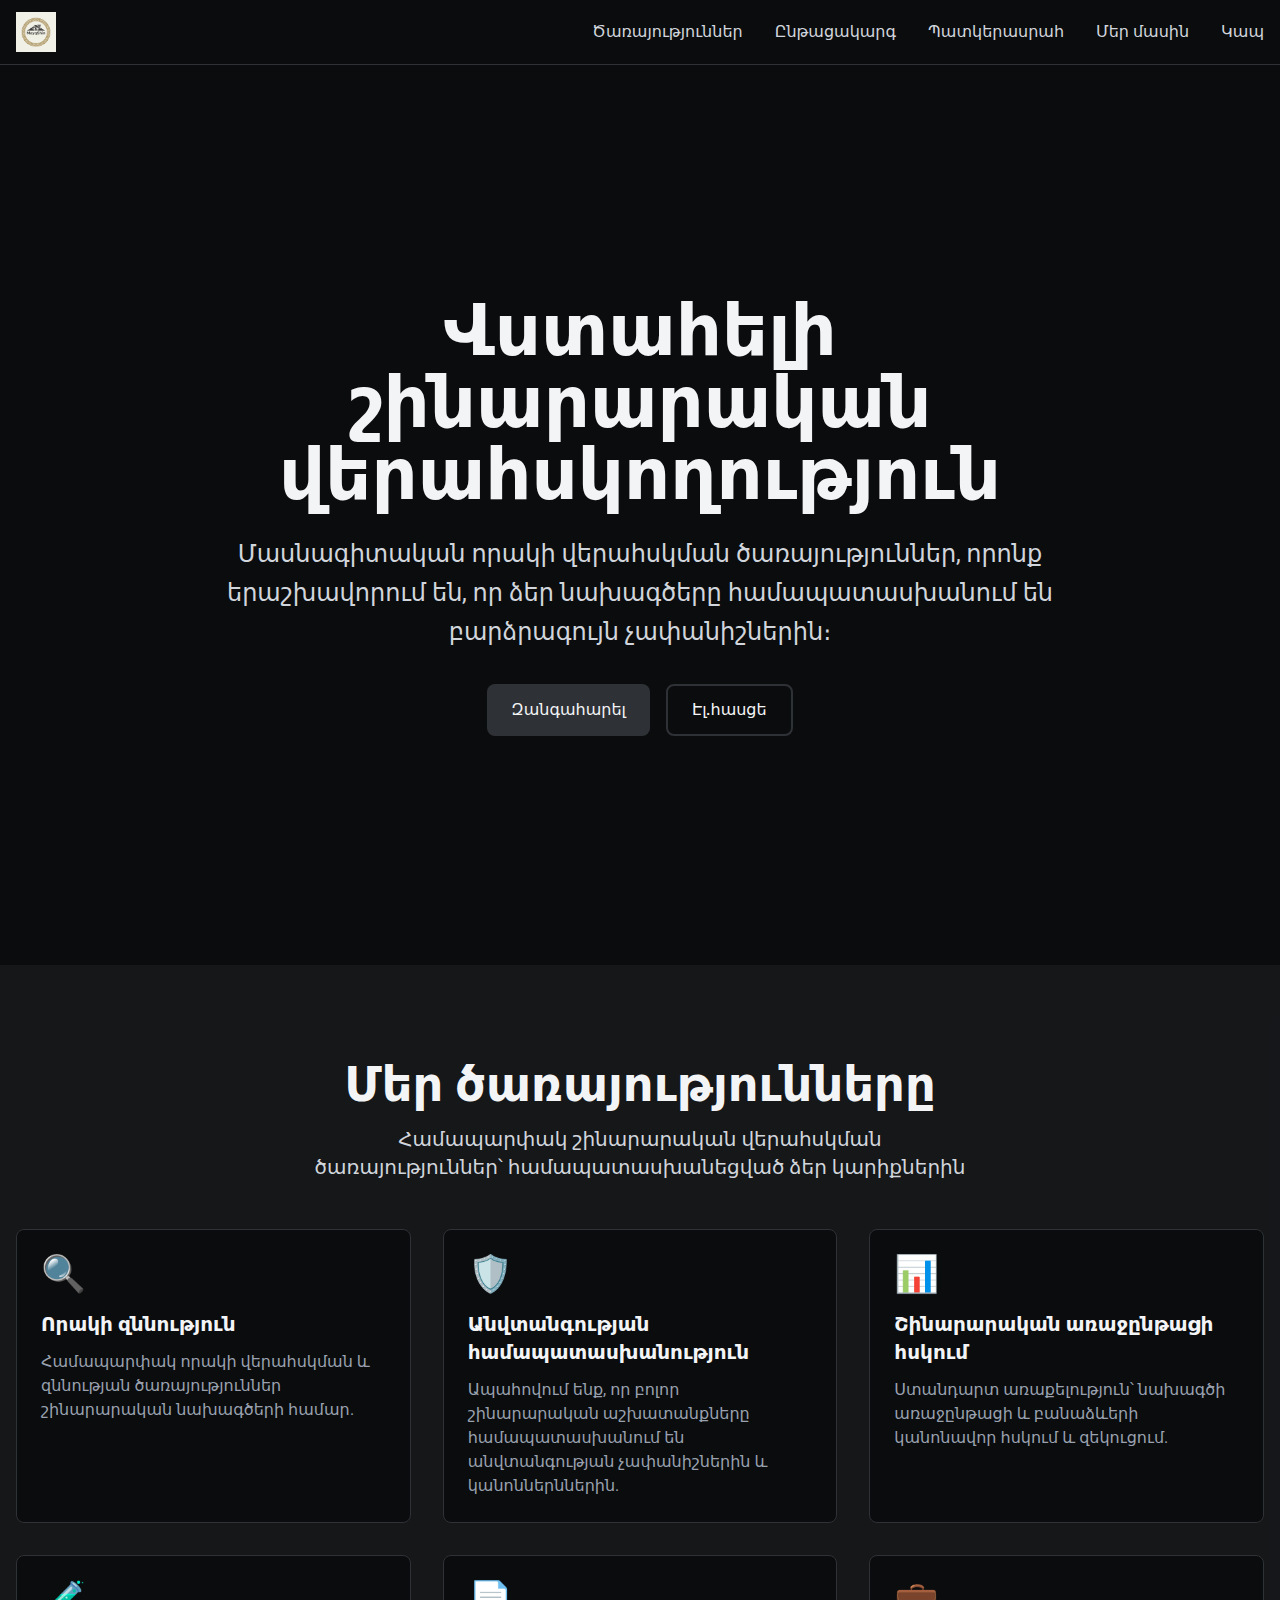
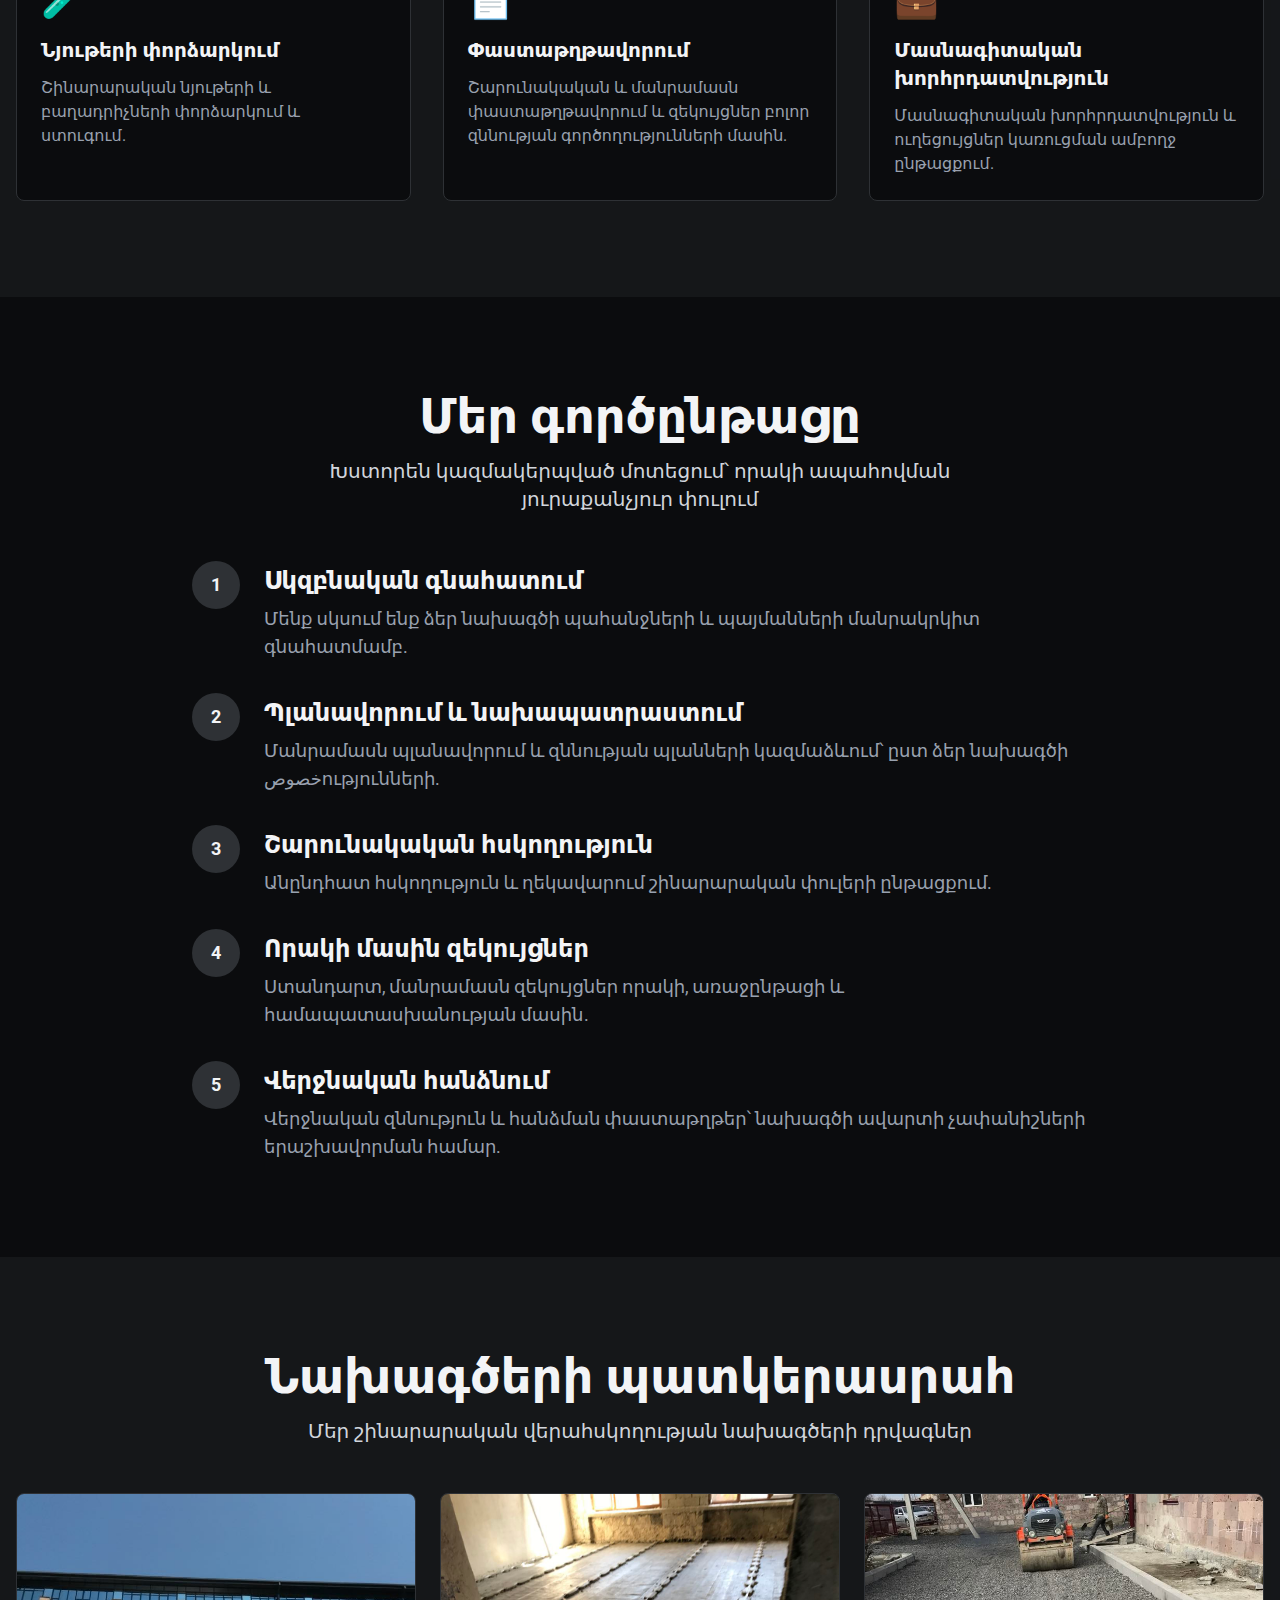
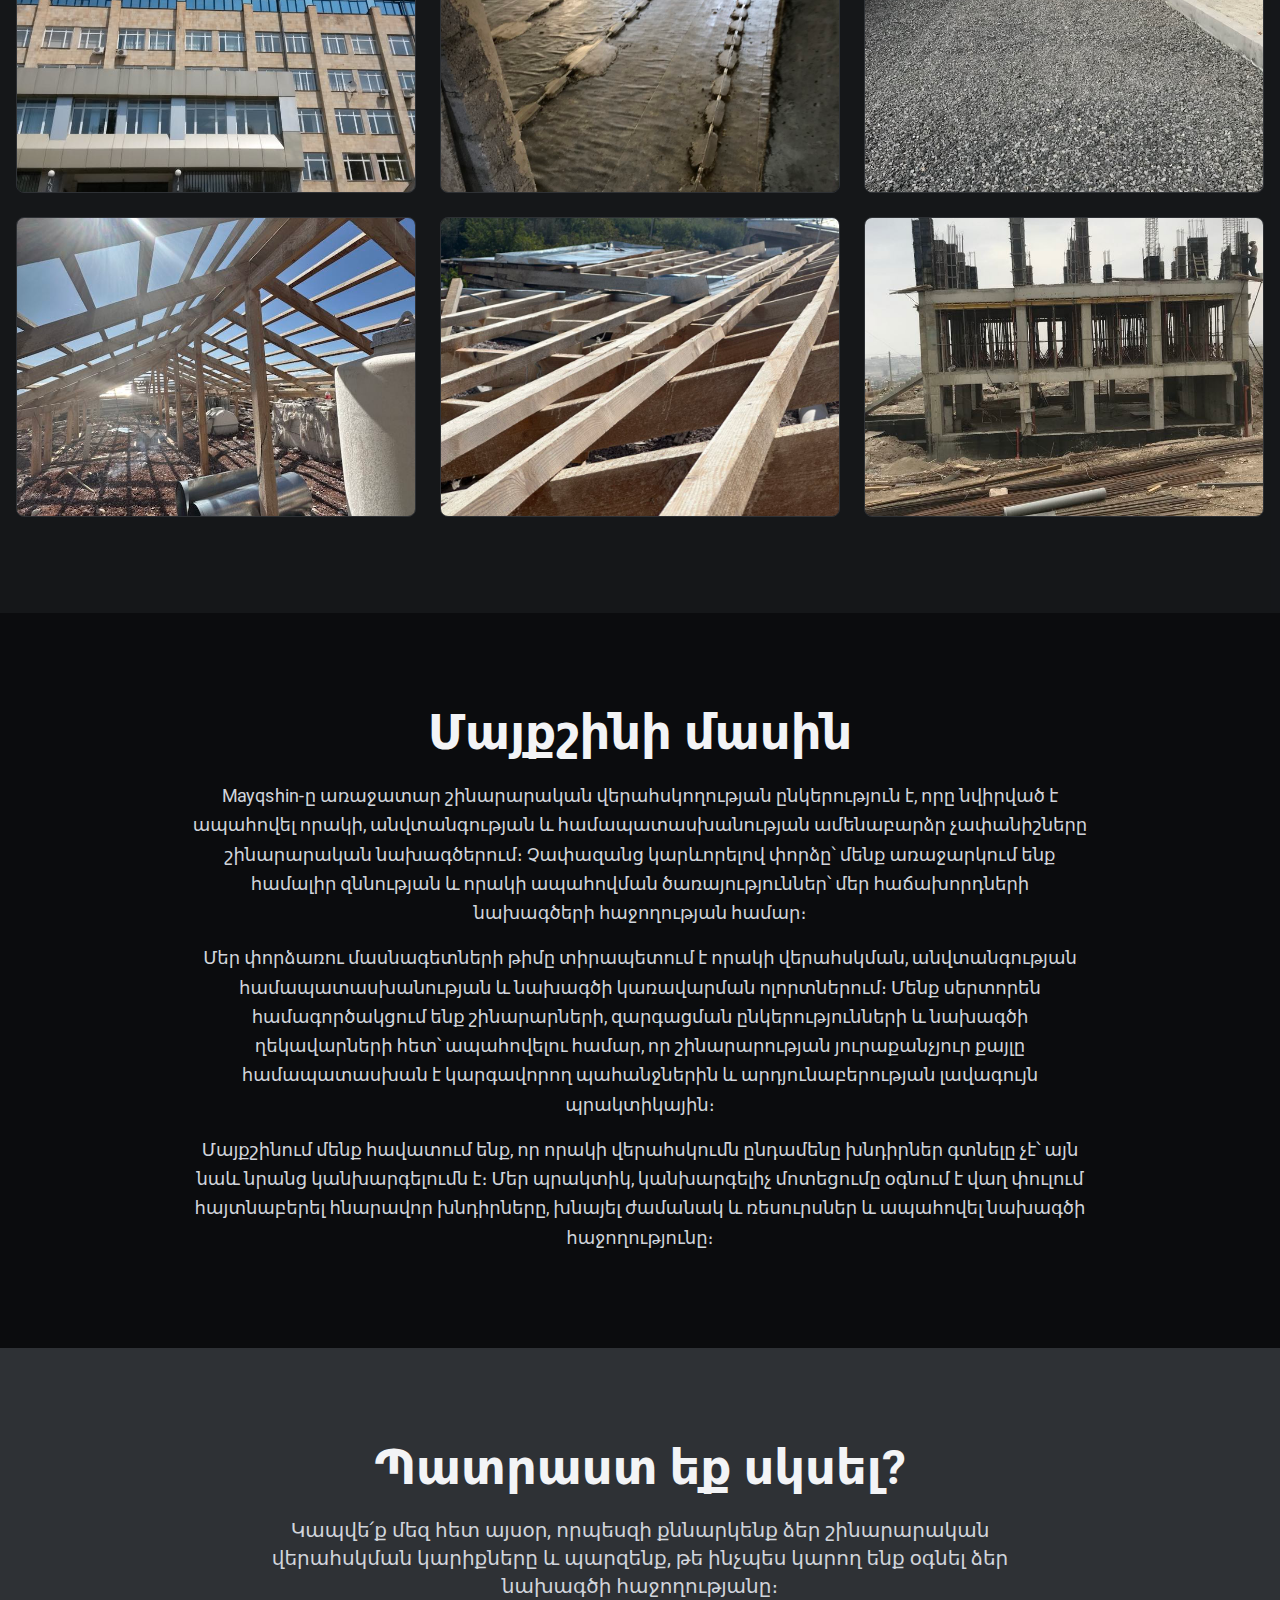
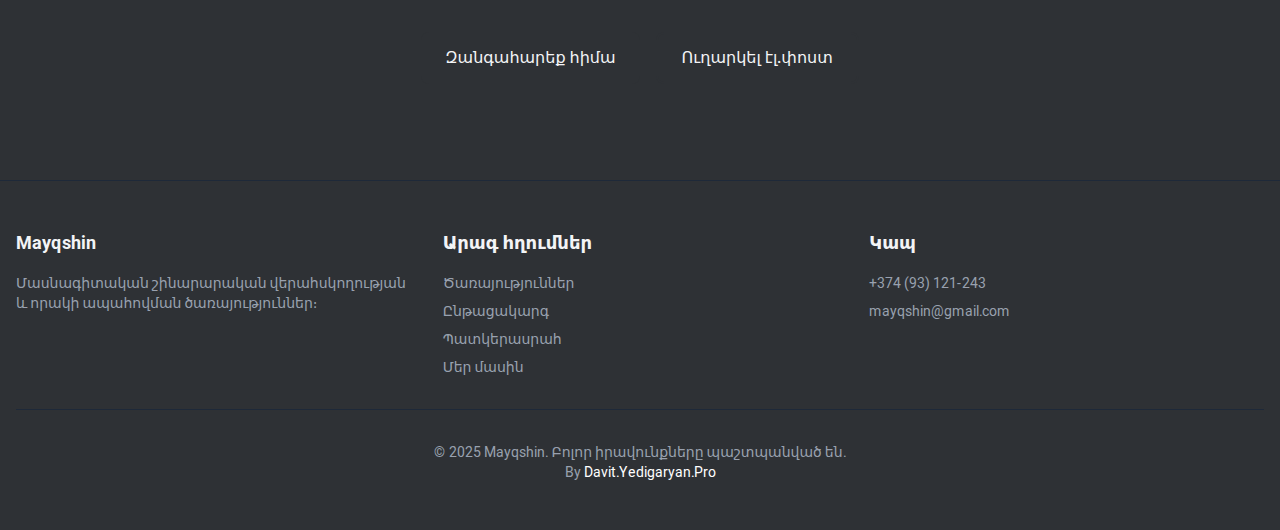
<file: index.html>
<!DOCTYPE html><!--1j61bVz4E_leWUYGGJcnM--><html lang="hy" class="roboto_c1e14000-module__5kMfmq__variable"><head><meta charSet="utf-8"/><meta name="viewport" content="width=device-width, initial-scale=1"/><link rel="preload" href="/_next/static/media/ce62453a442c7f35-s.p.a9507876.woff2" as="font" crossorigin="" type="font/woff2"/><link rel="preload" href="/brand/MayqShinLogo.png" as="image"/><link rel="preload" href="/gallery/1.jpeg" as="image"/><link rel="preload" href="/gallery/2.jpeg" as="image"/><link rel="preload" href="/gallery/3.jpeg" as="image"/><link rel="preload" href="/gallery/4.jpeg" as="image"/><link rel="preload" href="/gallery/5.jpeg" as="image"/><link rel="preload" href="/gallery/6.jpeg" as="image"/><link rel="stylesheet" href="/_next/static/chunks/30ee4701bf01625a.css" data-precedence="next"/><link rel="preload" as="script" fetchPriority="low" href="/_next/static/chunks/cbd55ab9639e1e66.js"/><script src="/_next/static/chunks/4745b59d0a053e7f.js" async=""></script><script src="/_next/static/chunks/ff07fd46409b0e0a.js" async=""></script><script src="/_next/static/chunks/557be5c833d730fe.js" async=""></script><script src="/_next/static/chunks/turbopack-5472d7884dba5ab7.js" async=""></script><script src="/_next/static/chunks/3f8ff96fa9023cf7.js" async=""></script><script src="/_next/static/chunks/ff1a16fafef87110.js" async=""></script><script src="/_next/static/chunks/247eb132b7f7b574.js" async=""></script><meta name="next-size-adjust" content=""/><title>Mayqshin — Շինարարության վերահսկում</title><meta name="description" content="Մասնագիտական շինարարության վերահսկում և որակի ապահովման ծառայություններ։ Վստահեցնում ենք բարձրագույն որակի, անվտանգության և համապատասխանության չափանիշները շինարարական նախագծերում."/><meta name="keywords" content="շինարարության վերահսկում,որակի ապահովում,շինարարական զննություն,շենքերի զննություն,շինարարական անվտանգություն"/><meta property="og:title" content="Mayqshin — Շինարարության վերահսկում"/><meta property="og:description" content="Մասնագիտական շինարարության վերահսկում և որակի ապահովման ծառայություններ."/><meta property="og:type" content="website"/><meta name="twitter:card" content="summary"/><meta name="twitter:title" content="Mayqshin — Շինարարության վերահսկում"/><meta name="twitter:description" content="Մասնագիտական շինարարության վերահսկում և որակի ապահովման ծառայություններ."/><link rel="icon" href="/favicon.ico?favicon.29fc46d6.ico" sizes="1024x1024" type="image/x-icon"/><script src="/_next/static/chunks/a6dad97d9634a72d.js" noModule=""></script></head><body class="antialiased"><div hidden=""><!--$--><!--/$--></div><header class="sticky top-0 z-50 bg-obsidian border-b border-granite"><div class="container mx-auto px-4 max-w-7xl"><nav class="flex items-center justify-between h-16" aria-label="Main navigation"><a class="flex items-center" href="/"><img src="/brand/MayqShinLogo.png" alt="Mayqshin Logo" width="120" height="40" class="h-10 w-auto"/></a><div class="hidden md:flex items-center gap-8"><a href="#services" class="text-gray-300 hover:text-gray-100 transition-colors focus:outline-none focus:ring-2 focus:ring-granite focus:ring-offset-2 focus:ring-offset-obsidian rounded">Ծառայություններ</a><a href="#process" class="text-gray-300 hover:text-gray-100 transition-colors focus:outline-none focus:ring-2 focus:ring-granite focus:ring-offset-2 focus:ring-offset-obsidian rounded">Ընթացակարգ</a><a href="#gallery" class="text-gray-300 hover:text-gray-100 transition-colors focus:outline-none focus:ring-2 focus:ring-granite focus:ring-offset-2 focus:ring-offset-obsidian rounded">Պատկերասրահ</a><a href="#about" class="text-gray-300 hover:text-gray-100 transition-colors focus:outline-none focus:ring-2 focus:ring-granite focus:ring-offset-2 focus:ring-offset-obsidian rounded">Մեր մասին</a><a href="#contact" class="text-gray-300 hover:text-gray-100 transition-colors focus:outline-none focus:ring-2 focus:ring-granite focus:ring-offset-2 focus:ring-offset-obsidian rounded">Կապ</a></div></nav></div></header><main><section id="home" class="py-16 md:py-24 min-h-screen flex items-center"><div class="container mx-auto px-4 max-w-7xl"><div class="text-center max-w-4xl mx-auto"><h1 class="text-5xl md:text-6xl lg:text-7xl font-bold text-gray-100 mb-6">Վստահելի շինարարական վերահսկողություն</h1><p class="text-xl md:text-2xl text-gray-300 mb-8 leading-relaxed">Մասնագիտական որակի վերահսկման ծառայություններ, որոնք երաշխավորում են, որ ձեր նախագծերը համապատասխանում են բարձրագույն չափանիշներին։</p><div class="flex flex-col sm:flex-row gap-4 justify-center"><a href="tel:+1234567890" class="inline-flex items-center justify-center px-6 py-3 rounded-lg font-medium transition-colors focus:outline-none focus:ring-2 focus:ring-offset-2 focus:ring-offset-obsidian bg-granite text-gray-100 hover:bg-gray-700 focus:ring-granite ">Զանգահարել</a><a href="mailto:contact@mayqshin.com" class="inline-flex items-center justify-center px-6 py-3 rounded-lg font-medium transition-colors focus:outline-none focus:ring-2 focus:ring-offset-2 focus:ring-offset-obsidian bg-transparent border-2 border-granite text-gray-100 hover:bg-granite focus:ring-granite ">Էլ.հասցե</a></div></div></div></section><section id="services" class="py-16 md:py-24 bg-granite/30"><div class="container mx-auto px-4 max-w-7xl"><div class="text-center mb-12"><h2 class="text-4xl md:text-5xl font-bold text-gray-100 mb-4">Մեր ծառայությունները</h2><p class="text-xl text-gray-300 max-w-2xl mx-auto">Համապարփակ շինարարական վերահսկման ծառայություններ՝ համապատասխանեցված ձեր կարիքներին</p></div><div class="grid grid-cols-1 md:grid-cols-2 lg:grid-cols-3 gap-8"><div class="bg-obsidian border border-granite rounded-lg p-6 hover:border-gray-600 transition-colors"><div class="text-4xl mb-4">🔍</div><h3 class="text-xl font-semibold text-gray-100 mb-3">Որակի զննություն</h3><p class="text-gray-400">Համապարփակ որակի վերահսկման և զննության ծառայություններ շինարարական նախագծերի համար.</p></div><div class="bg-obsidian border border-granite rounded-lg p-6 hover:border-gray-600 transition-colors"><div class="text-4xl mb-4">🛡️</div><h3 class="text-xl font-semibold text-gray-100 mb-3">Անվտանգության համապատասխանություն</h3><p class="text-gray-400">Ապահովում ենք, որ բոլոր շինարարական աշխատանքները համապատասխանում են անվտանգության չափանիշներին և կանոններններին.</p></div><div class="bg-obsidian border border-granite rounded-lg p-6 hover:border-gray-600 transition-colors"><div class="text-4xl mb-4">📊</div><h3 class="text-xl font-semibold text-gray-100 mb-3">Շինարարական առաջընթացի հսկում</h3><p class="text-gray-400">Ստանդարտ առաքելություն՝ նախագծի առաջընթացի և բանաձևերի կանոնավոր հսկում և զեկուցում.</p></div><div class="bg-obsidian border border-granite rounded-lg p-6 hover:border-gray-600 transition-colors"><div class="text-4xl mb-4">🧪</div><h3 class="text-xl font-semibold text-gray-100 mb-3">Նյութերի փորձարկում</h3><p class="text-gray-400">Շինարարական նյութերի և բաղադրիչների փորձարկում և ստուգում.</p></div><div class="bg-obsidian border border-granite rounded-lg p-6 hover:border-gray-600 transition-colors"><div class="text-4xl mb-4">📄</div><h3 class="text-xl font-semibold text-gray-100 mb-3">Փաստաթղթավորում</h3><p class="text-gray-400">Շարունակական և մանրամասն փաստաթղթավորում և զեկույցներ բոլոր զննության գործողությունների մասին.</p></div><div class="bg-obsidian border border-granite rounded-lg p-6 hover:border-gray-600 transition-colors"><div class="text-4xl mb-4">💼</div><h3 class="text-xl font-semibold text-gray-100 mb-3">Մասնագիտական խորհրդատվություն</h3><p class="text-gray-400">Մասնագիտական խորհրդատվություն և ուղեցույցներ կառուցման ամբողջ ընթացքում.</p></div></div></div></section><section id="process" class="py-16 md:py-24 "><div class="container mx-auto px-4 max-w-7xl"><div class="text-center mb-12"><h2 class="text-4xl md:text-5xl font-bold text-gray-100 mb-4">Մեր գործընթացը</h2><p class="text-xl text-gray-300 max-w-2xl mx-auto">Խստորեն կազմակերպված մոտեցում՝ որակի ապահովման յուրաքանչյուր փուլում</p></div><div class="max-w-4xl mx-auto"><div class="space-y-8"><div class="flex gap-6"><div class="flex-shrink-0"><div class="w-12 h-12 rounded-full bg-granite flex items-center justify-center text-gray-100 font-bold text-lg">1</div></div><div class="flex-1 pt-1"><h3 class="text-2xl font-semibold text-gray-100 mb-2">Սկզբնական գնահատում</h3><p class="text-gray-400 text-lg">Մենք սկսում ենք ձեր նախագծի պահանջների և պայմանների մանրակրկիտ գնահատմամբ.</p></div></div><div class="flex gap-6"><div class="flex-shrink-0"><div class="w-12 h-12 rounded-full bg-granite flex items-center justify-center text-gray-100 font-bold text-lg">2</div></div><div class="flex-1 pt-1"><h3 class="text-2xl font-semibold text-gray-100 mb-2">Պլանավորում և նախապատրաստում</h3><p class="text-gray-400 text-lg">Մանրամասն պլանավորում և զննության պլանների կազմաձևում՝ ըստ ձեր նախագծի خصوصությունների.</p></div></div><div class="flex gap-6"><div class="flex-shrink-0"><div class="w-12 h-12 rounded-full bg-granite flex items-center justify-center text-gray-100 font-bold text-lg">3</div></div><div class="flex-1 pt-1"><h3 class="text-2xl font-semibold text-gray-100 mb-2">Շարունակական հսկողություն</h3><p class="text-gray-400 text-lg">Անընդհատ հսկողություն և ղեկավարում շինարարական փուլերի ընթացքում.</p></div></div><div class="flex gap-6"><div class="flex-shrink-0"><div class="w-12 h-12 rounded-full bg-granite flex items-center justify-center text-gray-100 font-bold text-lg">4</div></div><div class="flex-1 pt-1"><h3 class="text-2xl font-semibold text-gray-100 mb-2">Որակի մասին զեկույցներ</h3><p class="text-gray-400 text-lg">Ստանդարտ, մանրամասն զեկույցներ որակի, առաջընթացի և համապատասխանության մասին.</p></div></div><div class="flex gap-6"><div class="flex-shrink-0"><div class="w-12 h-12 rounded-full bg-granite flex items-center justify-center text-gray-100 font-bold text-lg">5</div></div><div class="flex-1 pt-1"><h3 class="text-2xl font-semibold text-gray-100 mb-2">Վերջնական հանձնում</h3><p class="text-gray-400 text-lg">Վերջնական զննություն և հանձման փաստաթղթեր՝ նախագծի ավարտի չափանիշների երաշխավորման համար.</p></div></div></div></div></div></section><section id="gallery" class="py-16 md:py-24 bg-granite/30"><div class="container mx-auto px-4 max-w-7xl"><div class="text-center mb-12"><h2 class="text-4xl md:text-5xl font-bold text-gray-100 mb-4">Նախագծերի պատկերասրահ</h2><p class="text-xl text-gray-300 max-w-2xl mx-auto">Մեր շինարարական վերահսկողության նախագծերի դրվագներ</p></div><div class="grid grid-cols-1 md:grid-cols-2 lg:grid-cols-3 gap-6"><div class="relative overflow-hidden rounded-lg border border-granite hover:border-gray-600 transition-colors aspect-[4/3]"><img src="/gallery/1.jpeg" alt="Շինարարական նախագծի զննություն" class="w-full h-full object-cover"/></div><div class="relative overflow-hidden rounded-lg border border-granite hover:border-gray-600 transition-colors aspect-[4/3]"><img src="/gallery/2.jpeg" alt="Որակի վերահսկման գնահատում" class="w-full h-full object-cover"/></div><div class="relative overflow-hidden rounded-lg border border-granite hover:border-gray-600 transition-colors aspect-[4/3]"><img src="/gallery/3.jpeg" alt="Շինհրապարակային հսկողություն" class="w-full h-full object-cover"/></div><div class="relative overflow-hidden rounded-lg border border-granite hover:border-gray-600 transition-colors aspect-[4/3]"><img src="/gallery/4.jpeg" alt="Նյութերի փորձարկման լաբորատորիա" class="w-full h-full object-cover"/></div><div class="relative overflow-hidden rounded-lg border border-granite hover:border-gray-600 transition-colors aspect-[4/3]"><img src="/gallery/5.jpeg" alt="Անվտանգության համապատասխանության զննություն" class="w-full h-full object-cover"/></div><div class="relative overflow-hidden rounded-lg border border-granite hover:border-gray-600 transition-colors aspect-[4/3]"><img src="/gallery/6.jpeg" alt="Շինարարական փաստաթղթավորում" class="w-full h-full object-cover"/></div></div></div></section><section id="about" class="py-16 md:py-24 "><div class="container mx-auto px-4 max-w-7xl"><div class="max-w-4xl mx-auto text-center"><h2 class="text-4xl md:text-5xl font-bold text-gray-100 mb-6">Մայքշինի մասին</h2><div class="space-y-4 text-lg text-gray-300 leading-relaxed"><p>Mayqshin-ը առաջատար շինարարական վերահսկողության ընկերություն է, որը նվիրված է ապահովել որակի, անվտանգության և համապատասխանության ամենաբարձր չափանիշները շինարարական նախագծերում։ Չափազանց կարևորելով փորձը՝ մենք առաջարկում ենք համալիր զննության և որակի ապահովման ծառայություններ՝ մեր հաճախորդների նախագծերի հաջողության համար։</p><p>Մեր փորձառու մասնագետների թիմը տիրապետում է որակի վերահսկման, անվտանգության համապատասխանության և նախագծի կառավարման ոլորտներում։ Մենք սերտորեն համագործակցում ենք շինարարների, զարգացման ընկերությունների և նախագծի ղեկավարների հետ՝ ապահովելու համար, որ շինարարության յուրաքանչյուր քայլը համապատասխան է կարգավորող պահանջներին և արդյունաբերության լավագույն պրակտիկային։</p><p>Մայքշինում մենք հավատում ենք, որ որակի վերահսկումն ընդամենը խնդիրներ գտնելը չէ՝ այն նաև նրանց կանխարգելումն է։ Մեր պրակտիկ, կանխարգելիչ մոտեցումը օգնում է վաղ փուլում հայտնաբերել հնարավոր խնդիրները, խնայել ժամանակ և ռեսուրսներ և ապահովել նախագծի հաջողությունը։</p></div></div></div></section><section id="contact" class="py-16 md:py-24 bg-granite"><div class="container mx-auto px-4 max-w-7xl"><div class="text-center max-w-3xl mx-auto"><h2 class="text-4xl md:text-5xl font-bold text-gray-100 mb-6">Պատրաստ եք սկսել?</h2><p class="text-xl text-gray-300 mb-8">Կապվե՛ք մեզ հետ այսօր, որպեսզի քննարկենք ձեր շինարարական վերահսկման կարիքները և պարզենք, թե ինչպես կարող ենք օգնել ձեր նախագծի հաջողությանը։</p><div class="flex flex-col sm:flex-row gap-4 justify-center"><a href="tel:+37493121243" class="inline-flex items-center justify-center px-6 py-3 rounded-lg font-medium transition-colors focus:outline-none focus:ring-2 focus:ring-offset-2 focus:ring-offset-obsidian bg-granite text-gray-100 hover:bg-gray-700 focus:ring-granite ">Զանգահարեք հիմա</a><a href="mailto:mayqshin@gmail.com" class="inline-flex items-center justify-center px-6 py-3 rounded-lg font-medium transition-colors focus:outline-none focus:ring-2 focus:ring-offset-2 focus:ring-offset-obsidian bg-transparent border-2 border-granite text-gray-100 hover:bg-granite focus:ring-granite ">Ուղարկել էլ.փոստ</a></div></div></div></section><!--$--><!--/$--></main><footer class="bg-granite border-t border-gray-800"><div class="container mx-auto px-4 max-w-7xl py-12"><div class="grid grid-cols-1 md:grid-cols-3 gap-8"><div><h3 class="text-lg font-semibold text-gray-100 mb-4">Mayqshin</h3><p class="text-gray-400 text-sm">Մասնագիտական շինարարական վերահսկողության և որակի ապահովման ծառայություններ։</p></div><div><h3 class="text-lg font-semibold text-gray-100 mb-4">Արագ հղումներ</h3><ul class="space-y-2 text-sm"><li><a href="#services" class="text-gray-400 hover:text-gray-100 transition-colors">Ծառայություններ</a></li><li><a href="#process" class="text-gray-400 hover:text-gray-100 transition-colors">Ընթացակարգ</a></li><li><a href="#gallery" class="text-gray-400 hover:text-gray-100 transition-colors">Պատկերասրահ</a></li><li><a href="#about" class="text-gray-400 hover:text-gray-100 transition-colors">Մեր մասին</a></li></ul></div><div><h3 class="text-lg font-semibold text-gray-100 mb-4">Կապ</h3><ul class="space-y-2 text-sm text-gray-400"><li><a href="tel:+1234567890" class="hover:text-gray-100 transition-colors">+374 (93) 121-243</a></li><li><a href="mailto:contact@mayqshin.com" class="hover:text-gray-100 transition-colors">mayqshin@gmail.com</a></li></ul></div></div><div class="mt-8 pt-8 border-t border-gray-800 text-center text-sm text-gray-400"><p>© <!-- -->2025<!-- --> Mayqshin. Բոլոր իրավունքները պաշտպանված են.</p><p>By <a class="text-white" href="https://davit.yedigaryan.pro" target="blank">Davit.Yedigaryan.Pro</a></p></div></div></footer><script src="/_next/static/chunks/cbd55ab9639e1e66.js" id="_R_" async=""></script><script>(self.__next_f=self.__next_f||[]).push([0])</script><script>self.__next_f.push([1,"1:\"$Sreact.fragment\"\n2:I[22016,[\"/_next/static/chunks/3f8ff96fa9023cf7.js\"],\"\"]\n3:I[39756,[\"/_next/static/chunks/ff1a16fafef87110.js\",\"/_next/static/chunks/247eb132b7f7b574.js\"],\"default\"]\n4:I[37457,[\"/_next/static/chunks/ff1a16fafef87110.js\",\"/_next/static/chunks/247eb132b7f7b574.js\"],\"default\"]\na:I[68027,[],\"default\"]\n:HL[\"/_next/static/chunks/30ee4701bf01625a.css\",\"style\"]\n:HL[\"/_next/static/media/ce62453a442c7f35-s.p.a9507876.woff2\",\"font\",{\"crossOrigin\":\"\",\"type\":\"font/woff2\"}]\n:HL[\"/brand/MayqShinLogo.png\",\"image\"]\n"])</script><script>self.__next_f.push([1,"0:{\"P\":null,\"b\":\"1j61bVz4E_leWUYGGJcnM\",\"c\":[\"\",\"\"],\"q\":\"\",\"i\":false,\"f\":[[[\"\",{\"children\":[\"__PAGE__\",{}]},\"$undefined\",\"$undefined\",true],[[\"$\",\"$1\",\"c\",{\"children\":[[[\"$\",\"link\",\"0\",{\"rel\":\"stylesheet\",\"href\":\"/_next/static/chunks/30ee4701bf01625a.css\",\"precedence\":\"next\",\"crossOrigin\":\"$undefined\",\"nonce\":\"$undefined\"}],[\"$\",\"script\",\"script-0\",{\"src\":\"/_next/static/chunks/3f8ff96fa9023cf7.js\",\"async\":true,\"nonce\":\"$undefined\"}]],[\"$\",\"html\",null,{\"lang\":\"hy\",\"className\":\"roboto_c1e14000-module__5kMfmq__variable\",\"children\":[\"$\",\"body\",null,{\"className\":\"antialiased\",\"children\":[[\"$\",\"header\",null,{\"className\":\"sticky top-0 z-50 bg-obsidian border-b border-granite\",\"children\":[\"$\",\"div\",null,{\"className\":\"container mx-auto px-4 max-w-7xl\",\"children\":[\"$\",\"nav\",null,{\"className\":\"flex items-center justify-between h-16\",\"aria-label\":\"Main navigation\",\"children\":[[\"$\",\"$L2\",null,{\"href\":\"/\",\"className\":\"flex items-center\",\"children\":[\"$\",\"img\",null,{\"src\":\"/brand/MayqShinLogo.png\",\"alt\":\"Mayqshin Logo\",\"width\":120,\"height\":40,\"className\":\"h-10 w-auto\"}]}],[\"$\",\"div\",null,{\"className\":\"hidden md:flex items-center gap-8\",\"children\":[[\"$\",\"a\",null,{\"href\":\"#services\",\"className\":\"text-gray-300 hover:text-gray-100 transition-colors focus:outline-none focus:ring-2 focus:ring-granite focus:ring-offset-2 focus:ring-offset-obsidian rounded\",\"children\":\"Ծառայություններ\"}],[\"$\",\"a\",null,{\"href\":\"#process\",\"className\":\"text-gray-300 hover:text-gray-100 transition-colors focus:outline-none focus:ring-2 focus:ring-granite focus:ring-offset-2 focus:ring-offset-obsidian rounded\",\"children\":\"Ընթացակարգ\"}],[\"$\",\"a\",null,{\"href\":\"#gallery\",\"className\":\"text-gray-300 hover:text-gray-100 transition-colors focus:outline-none focus:ring-2 focus:ring-granite focus:ring-offset-2 focus:ring-offset-obsidian rounded\",\"children\":\"Պատկերասրահ\"}],[\"$\",\"a\",null,{\"href\":\"#about\",\"className\":\"text-gray-300 hover:text-gray-100 transition-colors focus:outline-none focus:ring-2 focus:ring-granite focus:ring-offset-2 focus:ring-offset-obsidian rounded\",\"children\":\"Մեր մասին\"}],[\"$\",\"a\",null,{\"href\":\"#contact\",\"className\":\"text-gray-300 hover:text-gray-100 transition-colors focus:outline-none focus:ring-2 focus:ring-granite focus:ring-offset-2 focus:ring-offset-obsidian rounded\",\"children\":\"Կապ\"}]]}]]}]}]}],[\"$\",\"main\",null,{\"children\":[\"$\",\"$L3\",null,{\"parallelRouterKey\":\"children\",\"error\":\"$undefined\",\"errorStyles\":\"$undefined\",\"errorScripts\":\"$undefined\",\"template\":[\"$\",\"$L4\",null,{}],\"templateStyles\":\"$undefined\",\"templateScripts\":\"$undefined\",\"notFound\":[[[\"$\",\"title\",null,{\"children\":\"404: This page could not be found.\"}],[\"$\",\"div\",null,{\"style\":{\"fontFamily\":\"system-ui,\\\"Segoe UI\\\",Roboto,Helvetica,Arial,sans-serif,\\\"Apple Color Emoji\\\",\\\"Segoe UI Emoji\\\"\",\"height\":\"100vh\",\"textAlign\":\"center\",\"display\":\"flex\",\"flexDirection\":\"column\",\"alignItems\":\"center\",\"justifyContent\":\"center\"},\"children\":[\"$\",\"div\",null,{\"children\":[[\"$\",\"style\",null,{\"dangerouslySetInnerHTML\":{\"__html\":\"body{color:#000;background:#fff;margin:0}.next-error-h1{border-right:1px solid rgba(0,0,0,.3)}@media (prefers-color-scheme:dark){body{color:#fff;background:#000}.next-error-h1{border-right:1px solid rgba(255,255,255,.3)}}\"}}],[\"$\",\"h1\",null,{\"className\":\"next-error-h1\",\"style\":{\"display\":\"inline-block\",\"margin\":\"0 20px 0 0\",\"padding\":\"0 23px 0 0\",\"fontSize\":24,\"fontWeight\":500,\"verticalAlign\":\"top\",\"lineHeight\":\"49px\"},\"children\":404}],[\"$\",\"div\",null,{\"style\":{\"display\":\"inline-block\"},\"children\":[\"$\",\"h2\",null,{\"style\":{\"fontSize\":14,\"fontWeight\":400,\"lineHeight\":\"49px\",\"margin\":0},\"children\":\"This page could not be found.\"}]}]]}]}]],[]],\"forbidden\":\"$undefined\",\"unauthorized\":\"$undefined\"}]}],[\"$\",\"footer\",null,{\"className\":\"bg-granite border-t border-gray-800\",\"children\":[\"$\",\"div\",null,{\"className\":\"container mx-auto px-4 max-w-7xl py-12\",\"children\":[[\"$\",\"div\",null,{\"className\":\"grid grid-cols-1 md:grid-cols-3 gap-8\",\"children\":[[\"$\",\"div\",null,{\"children\":[[\"$\",\"h3\",null,{\"className\":\"text-lg font-semibold text-gray-100 mb-4\",\"children\":\"Mayqshin\"}],[\"$\",\"p\",null,{\"className\":\"text-gray-400 text-sm\",\"children\":\"Մասնագիտական շինարարական վերահսկողության և որակի ապահովման ծառայություններ։\"}]]}],[\"$\",\"div\",null,{\"children\":[[\"$\",\"h3\",null,{\"className\":\"text-lg font-semibold text-gray-100 mb-4\",\"children\":\"Արագ հղումներ\"}],\"$L5\"]}],\"$L6\"]}],\"$L7\"]}]}]]}]}]]}],{\"children\":[\"$L8\",{},null,false,false]},null,false,false],\"$L9\",false]],\"m\":\"$undefined\",\"G\":[\"$a\",[]],\"s\":false,\"S\":true}\n"])</script><script>self.__next_f.push([1,"14:I[97367,[\"/_next/static/chunks/ff1a16fafef87110.js\",\"/_next/static/chunks/247eb132b7f7b574.js\"],\"ViewportBoundary\"]\n16:I[97367,[\"/_next/static/chunks/ff1a16fafef87110.js\",\"/_next/static/chunks/247eb132b7f7b574.js\"],\"MetadataBoundary\"]\n17:\"$Sreact.suspense\"\n5:[\"$\",\"ul\",null,{\"className\":\"space-y-2 text-sm\",\"children\":[[\"$\",\"li\",null,{\"children\":[\"$\",\"a\",null,{\"href\":\"#services\",\"className\":\"text-gray-400 hover:text-gray-100 transition-colors\",\"children\":\"Ծառայություններ\"}]}],[\"$\",\"li\",null,{\"children\":[\"$\",\"a\",null,{\"href\":\"#process\",\"className\":\"text-gray-400 hover:text-gray-100 transition-colors\",\"children\":\"Ընթացակարգ\"}]}],[\"$\",\"li\",null,{\"children\":[\"$\",\"a\",null,{\"href\":\"#gallery\",\"className\":\"text-gray-400 hover:text-gray-100 transition-colors\",\"children\":\"Պատկերասրահ\"}]}],[\"$\",\"li\",null,{\"children\":[\"$\",\"a\",null,{\"href\":\"#about\",\"className\":\"text-gray-400 hover:text-gray-100 transition-colors\",\"children\":\"Մեր մասին\"}]}]]}]\n6:[\"$\",\"div\",null,{\"children\":[[\"$\",\"h3\",null,{\"className\":\"text-lg font-semibold text-gray-100 mb-4\",\"children\":\"Կապ\"}],[\"$\",\"ul\",null,{\"className\":\"space-y-2 text-sm text-gray-400\",\"children\":[[\"$\",\"li\",null,{\"children\":[\"$\",\"a\",null,{\"href\":\"tel:+1234567890\",\"className\":\"hover:text-gray-100 transition-colors\",\"children\":\"+374 (93) 121-243\"}]}],[\"$\",\"li\",null,{\"children\":[\"$\",\"a\",null,{\"href\":\"mailto:contact@mayqshin.com\",\"className\":\"hover:text-gray-100 transition-colors\",\"children\":\"mayqshin@gmail.com\"}]}]]}]]}]\n7:[\"$\",\"div\",null,{\"className\":\"mt-8 pt-8 border-t border-gray-800 text-center text-sm text-gray-400\",\"children\":[[\"$\",\"p\",null,{\"children\":[\"© \",2025,\" Mayqshin. Բոլոր իրավունքները պաշտպանված են.\"]}],[\"$\",\"p\",null,{\"children\":[\"By \",[\"$\",\"a\",null,{\"className\":\"text-white\",\"href\":\"https://davit.yedigaryan.pro\",\"target\":\"blank\",\"children\":\"Davit.Yedigaryan.Pro\"}]]}]]}]\n"])</script><script>self.__next_f.push([1,"8:[\"$\",\"$1\",\"c\",{\"children\":[[[\"$\",\"section\",null,{\"id\":\"home\",\"className\":\"py-16 md:py-24 min-h-screen flex items-center\",\"children\":[\"$\",\"div\",null,{\"className\":\"container mx-auto px-4 max-w-7xl\",\"children\":[\"$\",\"div\",null,{\"className\":\"text-center max-w-4xl mx-auto\",\"children\":[[\"$\",\"h1\",null,{\"className\":\"text-5xl md:text-6xl lg:text-7xl font-bold text-gray-100 mb-6\",\"children\":\"Վստահելի շինարարական վերահսկողություն\"}],[\"$\",\"p\",null,{\"className\":\"text-xl md:text-2xl text-gray-300 mb-8 leading-relaxed\",\"children\":\"Մասնագիտական որակի վերահսկման ծառայություններ, որոնք երաշխավորում են, որ ձեր նախագծերը համապատասխանում են բարձրագույն չափանիշներին։\"}],[\"$\",\"div\",null,{\"className\":\"flex flex-col sm:flex-row gap-4 justify-center\",\"children\":[[\"$\",\"a\",null,{\"href\":\"tel:+1234567890\",\"className\":\"inline-flex items-center justify-center px-6 py-3 rounded-lg font-medium transition-colors focus:outline-none focus:ring-2 focus:ring-offset-2 focus:ring-offset-obsidian bg-granite text-gray-100 hover:bg-gray-700 focus:ring-granite \",\"children\":\"Զանգահարել\"}],[\"$\",\"a\",null,{\"href\":\"mailto:contact@mayqshin.com\",\"className\":\"inline-flex items-center justify-center px-6 py-3 rounded-lg font-medium transition-colors focus:outline-none focus:ring-2 focus:ring-offset-2 focus:ring-offset-obsidian bg-transparent border-2 border-granite text-gray-100 hover:bg-granite focus:ring-granite \",\"children\":\"Էլ.հասցե\"}]]}]]}]}]}],[\"$\",\"section\",null,{\"id\":\"services\",\"className\":\"py-16 md:py-24 bg-granite/30\",\"children\":[\"$\",\"div\",null,{\"className\":\"container mx-auto px-4 max-w-7xl\",\"children\":[[\"$\",\"div\",null,{\"className\":\"text-center mb-12\",\"children\":[[\"$\",\"h2\",null,{\"className\":\"text-4xl md:text-5xl font-bold text-gray-100 mb-4\",\"children\":\"Մեր ծառայությունները\"}],[\"$\",\"p\",null,{\"className\":\"text-xl text-gray-300 max-w-2xl mx-auto\",\"children\":\"Համապարփակ շինարարական վերահսկման ծառայություններ՝ համապատասխանեցված ձեր կարիքներին\"}]]}],[\"$\",\"div\",null,{\"className\":\"grid grid-cols-1 md:grid-cols-2 lg:grid-cols-3 gap-8\",\"children\":[[\"$\",\"div\",\"0\",{\"className\":\"bg-obsidian border border-granite rounded-lg p-6 hover:border-gray-600 transition-colors\",\"children\":[[\"$\",\"div\",null,{\"className\":\"text-4xl mb-4\",\"children\":\"🔍\"}],[\"$\",\"h3\",null,{\"className\":\"text-xl font-semibold text-gray-100 mb-3\",\"children\":\"Որակի զննություն\"}],[\"$\",\"p\",null,{\"className\":\"text-gray-400\",\"children\":\"Համապարփակ որակի վերահսկման և զննության ծառայություններ շինարարական նախագծերի համար.\"}]]}],[\"$\",\"div\",\"1\",{\"className\":\"bg-obsidian border border-granite rounded-lg p-6 hover:border-gray-600 transition-colors\",\"children\":[[\"$\",\"div\",null,{\"className\":\"text-4xl mb-4\",\"children\":\"🛡️\"}],[\"$\",\"h3\",null,{\"className\":\"text-xl font-semibold text-gray-100 mb-3\",\"children\":\"Անվտանգության համապատասխանություն\"}],[\"$\",\"p\",null,{\"className\":\"text-gray-400\",\"children\":\"Ապահովում ենք, որ բոլոր շինարարական աշխատանքները համապատասխանում են անվտանգության չափանիշներին և կանոններններին.\"}]]}],[\"$\",\"div\",\"2\",{\"className\":\"bg-obsidian border border-granite rounded-lg p-6 hover:border-gray-600 transition-colors\",\"children\":[[\"$\",\"div\",null,{\"className\":\"text-4xl mb-4\",\"children\":\"📊\"}],[\"$\",\"h3\",null,{\"className\":\"text-xl font-semibold text-gray-100 mb-3\",\"children\":\"Շինարարական առաջընթացի հսկում\"}],[\"$\",\"p\",null,{\"className\":\"text-gray-400\",\"children\":\"Ստանդարտ առաքելություն՝ նախագծի առաջընթացի և բանաձևերի կանոնավոր հսկում և զեկուցում.\"}]]}],[\"$\",\"div\",\"3\",{\"className\":\"bg-obsidian border border-granite rounded-lg p-6 hover:border-gray-600 transition-colors\",\"children\":[[\"$\",\"div\",null,{\"className\":\"text-4xl mb-4\",\"children\":\"🧪\"}],[\"$\",\"h3\",null,{\"className\":\"text-xl font-semibold text-gray-100 mb-3\",\"children\":\"Նյութերի փորձարկում\"}],[\"$\",\"p\",null,{\"className\":\"text-gray-400\",\"children\":\"Շինարարական նյութերի և բաղադրիչների փորձարկում և ստուգում.\"}]]}],[\"$\",\"div\",\"4\",{\"className\":\"bg-obsidian border border-granite rounded-lg p-6 hover:border-gray-600 transition-colors\",\"children\":[\"$Lb\",\"$Lc\",\"$Ld\"]}],\"$Le\"]}]]}]}],\"$Lf\",\"$L10\",\"$L11\",\"$L12\"],null,\"$L13\"]}]\n"])</script><script>self.__next_f.push([1,"9:[\"$\",\"$1\",\"h\",{\"children\":[null,[\"$\",\"$L14\",null,{\"children\":\"$@15\"}],[\"$\",\"div\",null,{\"hidden\":true,\"children\":[\"$\",\"$L16\",null,{\"children\":[\"$\",\"$17\",null,{\"name\":\"Next.Metadata\",\"children\":\"$@18\"}]}]}],[\"$\",\"meta\",null,{\"name\":\"next-size-adjust\",\"content\":\"\"}]]}]\n"])</script><script>self.__next_f.push([1,"19:I[97367,[\"/_next/static/chunks/ff1a16fafef87110.js\",\"/_next/static/chunks/247eb132b7f7b574.js\"],\"OutletBoundary\"]\n:HL[\"/gallery/1.jpeg\",\"image\"]\n:HL[\"/gallery/2.jpeg\",\"image\"]\n:HL[\"/gallery/3.jpeg\",\"image\"]\n:HL[\"/gallery/4.jpeg\",\"image\"]\n:HL[\"/gallery/5.jpeg\",\"image\"]\n:HL[\"/gallery/6.jpeg\",\"image\"]\nb:[\"$\",\"div\",null,{\"className\":\"text-4xl mb-4\",\"children\":\"📄\"}]\nc:[\"$\",\"h3\",null,{\"className\":\"text-xl font-semibold text-gray-100 mb-3\",\"children\":\"Փաստաթղթավորում\"}]\nd:[\"$\",\"p\",null,{\"className\":\"text-gray-400\",\"children\":\"Շարունակական և մանրամասն փաստաթղթավորում և զեկույցներ բոլոր զննության գործողությունների մասին.\"}]\ne:[\"$\",\"div\",\"5\",{\"className\":\"bg-obsidian border border-granite rounded-lg p-6 hover:border-gray-600 transition-colors\",\"children\":[[\"$\",\"div\",null,{\"className\":\"text-4xl mb-4\",\"children\":\"💼\"}],[\"$\",\"h3\",null,{\"className\":\"text-xl font-semibold text-gray-100 mb-3\",\"children\":\"Մասնագիտական խորհրդատվություն\"}],[\"$\",\"p\",null,{\"className\":\"text-gray-400\",\"children\":\"Մասնագիտական խորհրդատվություն և ուղեցույցներ կառուցման ամբողջ ընթացքում.\"}]]}]\n"])</script><script>self.__next_f.push([1,"f:[\"$\",\"section\",null,{\"id\":\"process\",\"className\":\"py-16 md:py-24 \",\"children\":[\"$\",\"div\",null,{\"className\":\"container mx-auto px-4 max-w-7xl\",\"children\":[[\"$\",\"div\",null,{\"className\":\"text-center mb-12\",\"children\":[[\"$\",\"h2\",null,{\"className\":\"text-4xl md:text-5xl font-bold text-gray-100 mb-4\",\"children\":\"Մեր գործընթացը\"}],[\"$\",\"p\",null,{\"className\":\"text-xl text-gray-300 max-w-2xl mx-auto\",\"children\":\"Խստորեն կազմակերպված մոտեցում՝ որակի ապահովման յուրաքանչյուր փուլում\"}]]}],[\"$\",\"div\",null,{\"className\":\"max-w-4xl mx-auto\",\"children\":[\"$\",\"div\",null,{\"className\":\"space-y-8\",\"children\":[[\"$\",\"div\",\"0\",{\"className\":\"flex gap-6\",\"children\":[[\"$\",\"div\",null,{\"className\":\"flex-shrink-0\",\"children\":[\"$\",\"div\",null,{\"className\":\"w-12 h-12 rounded-full bg-granite flex items-center justify-center text-gray-100 font-bold text-lg\",\"children\":1}]}],[\"$\",\"div\",null,{\"className\":\"flex-1 pt-1\",\"children\":[[\"$\",\"h3\",null,{\"className\":\"text-2xl font-semibold text-gray-100 mb-2\",\"children\":\"Սկզբնական գնահատում\"}],[\"$\",\"p\",null,{\"className\":\"text-gray-400 text-lg\",\"children\":\"Մենք սկսում ենք ձեր նախագծի պահանջների և պայմանների մանրակրկիտ գնահատմամբ.\"}]]}]]}],[\"$\",\"div\",\"1\",{\"className\":\"flex gap-6\",\"children\":[[\"$\",\"div\",null,{\"className\":\"flex-shrink-0\",\"children\":[\"$\",\"div\",null,{\"className\":\"w-12 h-12 rounded-full bg-granite flex items-center justify-center text-gray-100 font-bold text-lg\",\"children\":2}]}],[\"$\",\"div\",null,{\"className\":\"flex-1 pt-1\",\"children\":[[\"$\",\"h3\",null,{\"className\":\"text-2xl font-semibold text-gray-100 mb-2\",\"children\":\"Պլանավորում և նախապատրաստում\"}],[\"$\",\"p\",null,{\"className\":\"text-gray-400 text-lg\",\"children\":\"Մանրամասն պլանավորում և զննության պլանների կազմաձևում՝ ըստ ձեր նախագծի خصوصությունների.\"}]]}]]}],[\"$\",\"div\",\"2\",{\"className\":\"flex gap-6\",\"children\":[[\"$\",\"div\",null,{\"className\":\"flex-shrink-0\",\"children\":[\"$\",\"div\",null,{\"className\":\"w-12 h-12 rounded-full bg-granite flex items-center justify-center text-gray-100 font-bold text-lg\",\"children\":3}]}],[\"$\",\"div\",null,{\"className\":\"flex-1 pt-1\",\"children\":[[\"$\",\"h3\",null,{\"className\":\"text-2xl font-semibold text-gray-100 mb-2\",\"children\":\"Շարունակական հսկողություն\"}],[\"$\",\"p\",null,{\"className\":\"text-gray-400 text-lg\",\"children\":\"Անընդհատ հսկողություն և ղեկավարում շինարարական փուլերի ընթացքում.\"}]]}]]}],[\"$\",\"div\",\"3\",{\"className\":\"flex gap-6\",\"children\":[[\"$\",\"div\",null,{\"className\":\"flex-shrink-0\",\"children\":[\"$\",\"div\",null,{\"className\":\"w-12 h-12 rounded-full bg-granite flex items-center justify-center text-gray-100 font-bold text-lg\",\"children\":4}]}],[\"$\",\"div\",null,{\"className\":\"flex-1 pt-1\",\"children\":[[\"$\",\"h3\",null,{\"className\":\"text-2xl font-semibold text-gray-100 mb-2\",\"children\":\"Որակի մասին զեկույցներ\"}],[\"$\",\"p\",null,{\"className\":\"text-gray-400 text-lg\",\"children\":\"Ստանդարտ, մանրամասն զեկույցներ որակի, առաջընթացի և համապատասխանության մասին.\"}]]}]]}],[\"$\",\"div\",\"4\",{\"className\":\"flex gap-6\",\"children\":[[\"$\",\"div\",null,{\"className\":\"flex-shrink-0\",\"children\":[\"$\",\"div\",null,{\"className\":\"w-12 h-12 rounded-full bg-granite flex items-center justify-center text-gray-100 font-bold text-lg\",\"children\":5}]}],[\"$\",\"div\",null,{\"className\":\"flex-1 pt-1\",\"children\":[[\"$\",\"h3\",null,{\"className\":\"text-2xl font-semibold text-gray-100 mb-2\",\"children\":\"Վերջնական հանձնում\"}],[\"$\",\"p\",null,{\"className\":\"text-gray-400 text-lg\",\"children\":\"Վերջնական զննություն և հանձման փաստաթղթեր՝ նախագծի ավարտի չափանիշների երաշխավորման համար.\"}]]}]]}]]}]}]]}]}]\n"])</script><script>self.__next_f.push([1,"10:[\"$\",\"section\",null,{\"id\":\"gallery\",\"className\":\"py-16 md:py-24 bg-granite/30\",\"children\":[\"$\",\"div\",null,{\"className\":\"container mx-auto px-4 max-w-7xl\",\"children\":[[\"$\",\"div\",null,{\"className\":\"text-center mb-12\",\"children\":[[\"$\",\"h2\",null,{\"className\":\"text-4xl md:text-5xl font-bold text-gray-100 mb-4\",\"children\":\"Նախագծերի պատկերասրահ\"}],[\"$\",\"p\",null,{\"className\":\"text-xl text-gray-300 max-w-2xl mx-auto\",\"children\":\"Մեր շինարարական վերահսկողության նախագծերի դրվագներ\"}]]}],[\"$\",\"div\",null,{\"className\":\"grid grid-cols-1 md:grid-cols-2 lg:grid-cols-3 gap-6\",\"children\":[[\"$\",\"div\",\"0\",{\"className\":\"relative overflow-hidden rounded-lg border border-granite hover:border-gray-600 transition-colors aspect-[4/3]\",\"children\":[\"$\",\"img\",null,{\"src\":\"/gallery/1.jpeg\",\"alt\":\"Շինարարական նախագծի զննություն\",\"className\":\"w-full h-full object-cover\"}]}],[\"$\",\"div\",\"1\",{\"className\":\"relative overflow-hidden rounded-lg border border-granite hover:border-gray-600 transition-colors aspect-[4/3]\",\"children\":[\"$\",\"img\",null,{\"src\":\"/gallery/2.jpeg\",\"alt\":\"Որակի վերահսկման գնահատում\",\"className\":\"w-full h-full object-cover\"}]}],[\"$\",\"div\",\"2\",{\"className\":\"relative overflow-hidden rounded-lg border border-granite hover:border-gray-600 transition-colors aspect-[4/3]\",\"children\":[\"$\",\"img\",null,{\"src\":\"/gallery/3.jpeg\",\"alt\":\"Շինհրապարակային հսկողություն\",\"className\":\"w-full h-full object-cover\"}]}],[\"$\",\"div\",\"3\",{\"className\":\"relative overflow-hidden rounded-lg border border-granite hover:border-gray-600 transition-colors aspect-[4/3]\",\"children\":[\"$\",\"img\",null,{\"src\":\"/gallery/4.jpeg\",\"alt\":\"Նյութերի փորձարկման լաբորատորիա\",\"className\":\"w-full h-full object-cover\"}]}],[\"$\",\"div\",\"4\",{\"className\":\"relative overflow-hidden rounded-lg border border-granite hover:border-gray-600 transition-colors aspect-[4/3]\",\"children\":[\"$\",\"img\",null,{\"src\":\"/gallery/5.jpeg\",\"alt\":\"Անվտանգության համապատասխանության զննություն\",\"className\":\"w-full h-full object-cover\"}]}],[\"$\",\"div\",\"5\",{\"className\":\"relative overflow-hidden rounded-lg border border-granite hover:border-gray-600 transition-colors aspect-[4/3]\",\"children\":[\"$\",\"img\",null,{\"src\":\"/gallery/6.jpeg\",\"alt\":\"Շինարարական փաստաթղթավորում\",\"className\":\"w-full h-full object-cover\"}]}]]}]]}]}]\n"])</script><script>self.__next_f.push([1,"11:[\"$\",\"section\",null,{\"id\":\"about\",\"className\":\"py-16 md:py-24 \",\"children\":[\"$\",\"div\",null,{\"className\":\"container mx-auto px-4 max-w-7xl\",\"children\":[\"$\",\"div\",null,{\"className\":\"max-w-4xl mx-auto text-center\",\"children\":[[\"$\",\"h2\",null,{\"className\":\"text-4xl md:text-5xl font-bold text-gray-100 mb-6\",\"children\":\"Մայքշինի մասին\"}],[\"$\",\"div\",null,{\"className\":\"space-y-4 text-lg text-gray-300 leading-relaxed\",\"children\":[[\"$\",\"p\",null,{\"children\":\"Mayqshin-ը առաջատար շինարարական վերահսկողության ընկերություն է, որը նվիրված է ապահովել որակի, անվտանգության և համապատասխանության ամենաբարձր չափանիշները շինարարական նախագծերում։ Չափազանց կարևորելով փորձը՝ մենք առաջարկում ենք համալիր զննության և որակի ապահովման ծառայություններ՝ մեր հաճախորդների նախագծերի հաջողության համար։\"}],[\"$\",\"p\",null,{\"children\":\"Մեր փորձառու մասնագետների թիմը տիրապետում է որակի վերահսկման, անվտանգության համապատասխանության և նախագծի կառավարման ոլորտներում։ Մենք սերտորեն համագործակցում ենք շինարարների, զարգացման ընկերությունների և նախագծի ղեկավարների հետ՝ ապահովելու համար, որ շինարարության յուրաքանչյուր քայլը համապատասխան է կարգավորող պահանջներին և արդյունաբերության լավագույն պրակտիկային։\"}],[\"$\",\"p\",null,{\"children\":\"Մայքշինում մենք հավատում ենք, որ որակի վերահսկումն ընդամենը խնդիրներ գտնելը չէ՝ այն նաև նրանց կանխարգելումն է։ Մեր պրակտիկ, կանխարգելիչ մոտեցումը օգնում է վաղ փուլում հայտնաբերել հնարավոր խնդիրները, խնայել ժամանակ և ռեսուրսներ և ապահովել նախագծի հաջողությունը։\"}]]}]]}]}]}]\n"])</script><script>self.__next_f.push([1,"12:[\"$\",\"section\",null,{\"id\":\"contact\",\"className\":\"py-16 md:py-24 bg-granite\",\"children\":[\"$\",\"div\",null,{\"className\":\"container mx-auto px-4 max-w-7xl\",\"children\":[\"$\",\"div\",null,{\"className\":\"text-center max-w-3xl mx-auto\",\"children\":[[\"$\",\"h2\",null,{\"className\":\"text-4xl md:text-5xl font-bold text-gray-100 mb-6\",\"children\":\"Պատրաստ եք սկսել?\"}],[\"$\",\"p\",null,{\"className\":\"text-xl text-gray-300 mb-8\",\"children\":\"Կապվե՛ք մեզ հետ այսօր, որպեսզի քննարկենք ձեր շինարարական վերահսկման կարիքները և պարզենք, թե ինչպես կարող ենք օգնել ձեր նախագծի հաջողությանը։\"}],[\"$\",\"div\",null,{\"className\":\"flex flex-col sm:flex-row gap-4 justify-center\",\"children\":[[\"$\",\"a\",null,{\"href\":\"tel:+37493121243\",\"className\":\"inline-flex items-center justify-center px-6 py-3 rounded-lg font-medium transition-colors focus:outline-none focus:ring-2 focus:ring-offset-2 focus:ring-offset-obsidian bg-granite text-gray-100 hover:bg-gray-700 focus:ring-granite \",\"children\":\"Զանգահարեք հիմա\"}],[\"$\",\"a\",null,{\"href\":\"mailto:mayqshin@gmail.com\",\"className\":\"inline-flex items-center justify-center px-6 py-3 rounded-lg font-medium transition-colors focus:outline-none focus:ring-2 focus:ring-offset-2 focus:ring-offset-obsidian bg-transparent border-2 border-granite text-gray-100 hover:bg-granite focus:ring-granite \",\"children\":\"Ուղարկել էլ.փոստ\"}]]}]]}]}]}]\n13:[\"$\",\"$L19\",null,{\"children\":[\"$\",\"$17\",null,{\"name\":\"Next.MetadataOutlet\",\"children\":\"$@1a\"}]}]\n"])</script><script>self.__next_f.push([1,"15:[[\"$\",\"meta\",\"0\",{\"charSet\":\"utf-8\"}],[\"$\",\"meta\",\"1\",{\"name\":\"viewport\",\"content\":\"width=device-width, initial-scale=1\"}]]\n"])</script><script>self.__next_f.push([1,"1b:I[27201,[\"/_next/static/chunks/ff1a16fafef87110.js\",\"/_next/static/chunks/247eb132b7f7b574.js\"],\"IconMark\"]\n18:[[\"$\",\"title\",\"0\",{\"children\":\"Mayqshin — Շինարարության վերահսկում\"}],[\"$\",\"meta\",\"1\",{\"name\":\"description\",\"content\":\"Մասնագիտական շինարարության վերահսկում և որակի ապահովման ծառայություններ։ Վստահեցնում ենք բարձրագույն որակի, անվտանգության և համապատասխանության չափանիշները շինարարական նախագծերում.\"}],[\"$\",\"meta\",\"2\",{\"name\":\"keywords\",\"content\":\"շինարարության վերահսկում,որակի ապահովում,շինարարական զննություն,շենքերի զննություն,շինարարական անվտանգություն\"}],[\"$\",\"meta\",\"3\",{\"property\":\"og:title\",\"content\":\"Mayqshin — Շինարարության վերահսկում\"}],[\"$\",\"meta\",\"4\",{\"property\":\"og:description\",\"content\":\"Մասնագիտական շինարարության վերահսկում և որակի ապահովման ծառայություններ.\"}],[\"$\",\"meta\",\"5\",{\"property\":\"og:type\",\"content\":\"website\"}],[\"$\",\"meta\",\"6\",{\"name\":\"twitter:card\",\"content\":\"summary\"}],[\"$\",\"meta\",\"7\",{\"name\":\"twitter:title\",\"content\":\"Mayqshin — Շինարարության վերահսկում\"}],[\"$\",\"meta\",\"8\",{\"name\":\"twitter:description\",\"content\":\"Մասնագիտական շինարարության վերահսկում և որակի ապահովման ծառայություններ.\"}],[\"$\",\"link\",\"9\",{\"rel\":\"icon\",\"href\":\"/favicon.ico?favicon.29fc46d6.ico\",\"sizes\":\"1024x1024\",\"type\":\"image/x-icon\"}],[\"$\",\"$L1b\",\"10\",{}]]\n"])</script><script>self.__next_f.push([1,"1a:null\n"])</script></body></html>
</file>
<file: _next/static/chunks/30ee4701bf01625a.css>
@font-face{font-family:Roboto;font-style:normal;font-weight:400;font-stretch:100%;font-display:swap;src:url(../media/572c13468b8cff87-s.ba17b4ff.woff2)format("woff2");unicode-range:U+460-52F,U+1C80-1C8A,U+20B4,U+2DE0-2DFF,U+A640-A69F,U+FE2E-FE2F}@font-face{font-family:Roboto;font-style:normal;font-weight:400;font-stretch:100%;font-display:swap;src:url(../media/62d4b50592542c9f-s.682c4823.woff2)format("woff2");unicode-range:U+301,U+400-45F,U+490-491,U+4B0-4B1,U+2116}@font-face{font-family:Roboto;font-style:normal;font-weight:400;font-stretch:100%;font-display:swap;src:url(../media/38772d1e0cde909c-s.6c40516d.woff2)format("woff2");unicode-range:U+1F??}@font-face{font-family:Roboto;font-style:normal;font-weight:400;font-stretch:100%;font-display:swap;src:url(../media/a0ffaa6a9384d9d3-s.356f8842.woff2)format("woff2");unicode-range:U+370-377,U+37A-37F,U+384-38A,U+38C,U+38E-3A1,U+3A3-3FF}@font-face{font-family:Roboto;font-style:normal;font-weight:400;font-stretch:100%;font-display:swap;src:url(../media/fad568eea626db0e-s.146ac20a.woff2)format("woff2");unicode-range:U+302-303,U+305,U+307-308,U+310,U+312,U+315,U+31A,U+326-327,U+32C,U+32F-330,U+332-333,U+338,U+33A,U+346,U+34D,U+391-3A1,U+3A3-3A9,U+3B1-3C9,U+3D1,U+3D5-3D6,U+3F0-3F1,U+3F4-3F5,U+2016-2017,U+2034-2038,U+203C,U+2040,U+2043,U+2047,U+2050,U+2057,U+205F,U+2070-2071,U+2074-208E,U+2090-209C,U+20D0-20DC,U+20E1,U+20E5-20EF,U+2100-2112,U+2114-2115,U+2117-2121,U+2123-214F,U+2190,U+2192,U+2194-21AE,U+21B0-21E5,U+21F1-21F2,U+21F4-2211,U+2213-2214,U+2216-22FF,U+2308-230B,U+2310,U+2319,U+231C-2321,U+2336-237A,U+237C,U+2395,U+239B-23B7,U+23D0,U+23DC-23E1,U+2474-2475,U+25AF,U+25B3,U+25B7,U+25BD,U+25C1,U+25CA,U+25CC,U+25FB,U+266D-266F,U+27C0-27FF,U+2900-2AFF,U+2B0E-2B11,U+2B30-2B4C,U+2BFE,U+3030,U+FF5B,U+FF5D,U+1D400-1D7FF,U+1EE??}@font-face{font-family:Roboto;font-style:normal;font-weight:400;font-stretch:100%;font-display:swap;src:url(../media/ccee61546c0358b7-s.ddf605a8.woff2)format("woff2");unicode-range:U+1-C,U+E-1F,U+7F-9F,U+20DD-20E0,U+20E2-20E4,U+2150-218F,U+2190,U+2192,U+2194-2199,U+21AF,U+21E6-21F0,U+21F3,U+2218-2219,U+2299,U+22C4-22C6,U+2300-243F,U+2440-244A,U+2460-24FF,U+25A0-27BF,U+28??,U+2921-2922,U+2981,U+29BF,U+29EB,U+2B??,U+4DC0-4DFF,U+FFF9-FFFB,U+10140-1018E,U+10190-1019C,U+101A0,U+101D0-101FD,U+102E0-102FB,U+10E60-10E7E,U+1D2C0-1D2D3,U+1D2E0-1D37F,U+1F0??,U+1F100-1F1AD,U+1F1E6-1F1FF,U+1F30D-1F30F,U+1F315,U+1F31C,U+1F31E,U+1F320-1F32C,U+1F336,U+1F378,U+1F37D,U+1F382,U+1F393-1F39F,U+1F3A7-1F3A8,U+1F3AC-1F3AF,U+1F3C2,U+1F3C4-1F3C6,U+1F3CA-1F3CE,U+1F3D4-1F3E0,U+1F3ED,U+1F3F1-1F3F3,U+1F3F5-1F3F7,U+1F408,U+1F415,U+1F41F,U+1F426,U+1F43F,U+1F441-1F442,U+1F444,U+1F446-1F449,U+1F44C-1F44E,U+1F453,U+1F46A,U+1F47D,U+1F4A3,U+1F4B0,U+1F4B3,U+1F4B9,U+1F4BB,U+1F4BF,U+1F4C8-1F4CB,U+1F4D6,U+1F4DA,U+1F4DF,U+1F4E3-1F4E6,U+1F4EA-1F4ED,U+1F4F7,U+1F4F9-1F4FB,U+1F4FD-1F4FE,U+1F503,U+1F507-1F50B,U+1F50D,U+1F512-1F513,U+1F53E-1F54A,U+1F54F-1F5FA,U+1F610,U+1F650-1F67F,U+1F687,U+1F68D,U+1F691,U+1F694,U+1F698,U+1F6AD,U+1F6B2,U+1F6B9-1F6BA,U+1F6BC,U+1F6C6-1F6CF,U+1F6D3-1F6D7,U+1F6E0-1F6EA,U+1F6F0-1F6F3,U+1F6F7-1F6FC,U+1F7??,U+1F800-1F80B,U+1F810-1F847,U+1F850-1F859,U+1F860-1F887,U+1F890-1F8AD,U+1F8B0-1F8BB,U+1F8C0-1F8C1,U+1F900-1F90B,U+1F93B,U+1F946,U+1F984,U+1F996,U+1F9E9,U+1FA00-1FA6F,U+1FA70-1FA7C,U+1FA80-1FA89,U+1FA8F-1FAC6,U+1FACE-1FADC,U+1FADF-1FAE9,U+1FAF0-1FAF8,U+1FB??}@font-face{font-family:Roboto;font-style:normal;font-weight:400;font-stretch:100%;font-display:swap;src:url(../media/8fcf71678f67d0c5-s.3899549a.woff2)format("woff2");unicode-range:U+102-103,U+110-111,U+128-129,U+168-169,U+1A0-1A1,U+1AF-1B0,U+300-301,U+303-304,U+308-309,U+323,U+329,U+1EA0-1EF9,U+20AB}@font-face{font-family:Roboto;font-style:normal;font-weight:400;font-stretch:100%;font-display:swap;src:url(../media/f7d6090e8b3debad-s.bd7225bd.woff2)format("woff2");unicode-range:U+100-2BA,U+2BD-2C5,U+2C7-2CC,U+2CE-2D7,U+2DD-2FF,U+304,U+308,U+329,U+1D00-1DBF,U+1E00-1E9F,U+1EF2-1EFF,U+2020,U+20A0-20AB,U+20AD-20C0,U+2113,U+2C60-2C7F,U+A720-A7FF}@font-face{font-family:Roboto;font-style:normal;font-weight:400;font-stretch:100%;font-display:swap;src:url(../media/ce62453a442c7f35-s.p.a9507876.woff2)format("woff2");unicode-range:U+??,U+131,U+152-153,U+2BB-2BC,U+2C6,U+2DA,U+2DC,U+304,U+308,U+329,U+2000-206F,U+20AC,U+2122,U+2191,U+2193,U+2212,U+2215,U+FEFF,U+FFFD}@font-face{font-family:Roboto;font-style:normal;font-weight:500;font-stretch:100%;font-display:swap;src:url(../media/572c13468b8cff87-s.ba17b4ff.woff2)format("woff2");unicode-range:U+460-52F,U+1C80-1C8A,U+20B4,U+2DE0-2DFF,U+A640-A69F,U+FE2E-FE2F}@font-face{font-family:Roboto;font-style:normal;font-weight:500;font-stretch:100%;font-display:swap;src:url(../media/62d4b50592542c9f-s.682c4823.woff2)format("woff2");unicode-range:U+301,U+400-45F,U+490-491,U+4B0-4B1,U+2116}@font-face{font-family:Roboto;font-style:normal;font-weight:500;font-stretch:100%;font-display:swap;src:url(../media/38772d1e0cde909c-s.6c40516d.woff2)format("woff2");unicode-range:U+1F??}@font-face{font-family:Roboto;font-style:normal;font-weight:500;font-stretch:100%;font-display:swap;src:url(../media/a0ffaa6a9384d9d3-s.356f8842.woff2)format("woff2");unicode-range:U+370-377,U+37A-37F,U+384-38A,U+38C,U+38E-3A1,U+3A3-3FF}@font-face{font-family:Roboto;font-style:normal;font-weight:500;font-stretch:100%;font-display:swap;src:url(../media/fad568eea626db0e-s.146ac20a.woff2)format("woff2");unicode-range:U+302-303,U+305,U+307-308,U+310,U+312,U+315,U+31A,U+326-327,U+32C,U+32F-330,U+332-333,U+338,U+33A,U+346,U+34D,U+391-3A1,U+3A3-3A9,U+3B1-3C9,U+3D1,U+3D5-3D6,U+3F0-3F1,U+3F4-3F5,U+2016-2017,U+2034-2038,U+203C,U+2040,U+2043,U+2047,U+2050,U+2057,U+205F,U+2070-2071,U+2074-208E,U+2090-209C,U+20D0-20DC,U+20E1,U+20E5-20EF,U+2100-2112,U+2114-2115,U+2117-2121,U+2123-214F,U+2190,U+2192,U+2194-21AE,U+21B0-21E5,U+21F1-21F2,U+21F4-2211,U+2213-2214,U+2216-22FF,U+2308-230B,U+2310,U+2319,U+231C-2321,U+2336-237A,U+237C,U+2395,U+239B-23B7,U+23D0,U+23DC-23E1,U+2474-2475,U+25AF,U+25B3,U+25B7,U+25BD,U+25C1,U+25CA,U+25CC,U+25FB,U+266D-266F,U+27C0-27FF,U+2900-2AFF,U+2B0E-2B11,U+2B30-2B4C,U+2BFE,U+3030,U+FF5B,U+FF5D,U+1D400-1D7FF,U+1EE??}@font-face{font-family:Roboto;font-style:normal;font-weight:500;font-stretch:100%;font-display:swap;src:url(../media/ccee61546c0358b7-s.ddf605a8.woff2)format("woff2");unicode-range:U+1-C,U+E-1F,U+7F-9F,U+20DD-20E0,U+20E2-20E4,U+2150-218F,U+2190,U+2192,U+2194-2199,U+21AF,U+21E6-21F0,U+21F3,U+2218-2219,U+2299,U+22C4-22C6,U+2300-243F,U+2440-244A,U+2460-24FF,U+25A0-27BF,U+28??,U+2921-2922,U+2981,U+29BF,U+29EB,U+2B??,U+4DC0-4DFF,U+FFF9-FFFB,U+10140-1018E,U+10190-1019C,U+101A0,U+101D0-101FD,U+102E0-102FB,U+10E60-10E7E,U+1D2C0-1D2D3,U+1D2E0-1D37F,U+1F0??,U+1F100-1F1AD,U+1F1E6-1F1FF,U+1F30D-1F30F,U+1F315,U+1F31C,U+1F31E,U+1F320-1F32C,U+1F336,U+1F378,U+1F37D,U+1F382,U+1F393-1F39F,U+1F3A7-1F3A8,U+1F3AC-1F3AF,U+1F3C2,U+1F3C4-1F3C6,U+1F3CA-1F3CE,U+1F3D4-1F3E0,U+1F3ED,U+1F3F1-1F3F3,U+1F3F5-1F3F7,U+1F408,U+1F415,U+1F41F,U+1F426,U+1F43F,U+1F441-1F442,U+1F444,U+1F446-1F449,U+1F44C-1F44E,U+1F453,U+1F46A,U+1F47D,U+1F4A3,U+1F4B0,U+1F4B3,U+1F4B9,U+1F4BB,U+1F4BF,U+1F4C8-1F4CB,U+1F4D6,U+1F4DA,U+1F4DF,U+1F4E3-1F4E6,U+1F4EA-1F4ED,U+1F4F7,U+1F4F9-1F4FB,U+1F4FD-1F4FE,U+1F503,U+1F507-1F50B,U+1F50D,U+1F512-1F513,U+1F53E-1F54A,U+1F54F-1F5FA,U+1F610,U+1F650-1F67F,U+1F687,U+1F68D,U+1F691,U+1F694,U+1F698,U+1F6AD,U+1F6B2,U+1F6B9-1F6BA,U+1F6BC,U+1F6C6-1F6CF,U+1F6D3-1F6D7,U+1F6E0-1F6EA,U+1F6F0-1F6F3,U+1F6F7-1F6FC,U+1F7??,U+1F800-1F80B,U+1F810-1F847,U+1F850-1F859,U+1F860-1F887,U+1F890-1F8AD,U+1F8B0-1F8BB,U+1F8C0-1F8C1,U+1F900-1F90B,U+1F93B,U+1F946,U+1F984,U+1F996,U+1F9E9,U+1FA00-1FA6F,U+1FA70-1FA7C,U+1FA80-1FA89,U+1FA8F-1FAC6,U+1FACE-1FADC,U+1FADF-1FAE9,U+1FAF0-1FAF8,U+1FB??}@font-face{font-family:Roboto;font-style:normal;font-weight:500;font-stretch:100%;font-display:swap;src:url(../media/8fcf71678f67d0c5-s.3899549a.woff2)format("woff2");unicode-range:U+102-103,U+110-111,U+128-129,U+168-169,U+1A0-1A1,U+1AF-1B0,U+300-301,U+303-304,U+308-309,U+323,U+329,U+1EA0-1EF9,U+20AB}@font-face{font-family:Roboto;font-style:normal;font-weight:500;font-stretch:100%;font-display:swap;src:url(../media/f7d6090e8b3debad-s.bd7225bd.woff2)format("woff2");unicode-range:U+100-2BA,U+2BD-2C5,U+2C7-2CC,U+2CE-2D7,U+2DD-2FF,U+304,U+308,U+329,U+1D00-1DBF,U+1E00-1E9F,U+1EF2-1EFF,U+2020,U+20A0-20AB,U+20AD-20C0,U+2113,U+2C60-2C7F,U+A720-A7FF}@font-face{font-family:Roboto;font-style:normal;font-weight:500;font-stretch:100%;font-display:swap;src:url(../media/ce62453a442c7f35-s.p.a9507876.woff2)format("woff2");unicode-range:U+??,U+131,U+152-153,U+2BB-2BC,U+2C6,U+2DA,U+2DC,U+304,U+308,U+329,U+2000-206F,U+20AC,U+2122,U+2191,U+2193,U+2212,U+2215,U+FEFF,U+FFFD}@font-face{font-family:Roboto;font-style:normal;font-weight:700;font-stretch:100%;font-display:swap;src:url(../media/572c13468b8cff87-s.ba17b4ff.woff2)format("woff2");unicode-range:U+460-52F,U+1C80-1C8A,U+20B4,U+2DE0-2DFF,U+A640-A69F,U+FE2E-FE2F}@font-face{font-family:Roboto;font-style:normal;font-weight:700;font-stretch:100%;font-display:swap;src:url(../media/62d4b50592542c9f-s.682c4823.woff2)format("woff2");unicode-range:U+301,U+400-45F,U+490-491,U+4B0-4B1,U+2116}@font-face{font-family:Roboto;font-style:normal;font-weight:700;font-stretch:100%;font-display:swap;src:url(../media/38772d1e0cde909c-s.6c40516d.woff2)format("woff2");unicode-range:U+1F??}@font-face{font-family:Roboto;font-style:normal;font-weight:700;font-stretch:100%;font-display:swap;src:url(../media/a0ffaa6a9384d9d3-s.356f8842.woff2)format("woff2");unicode-range:U+370-377,U+37A-37F,U+384-38A,U+38C,U+38E-3A1,U+3A3-3FF}@font-face{font-family:Roboto;font-style:normal;font-weight:700;font-stretch:100%;font-display:swap;src:url(../media/fad568eea626db0e-s.146ac20a.woff2)format("woff2");unicode-range:U+302-303,U+305,U+307-308,U+310,U+312,U+315,U+31A,U+326-327,U+32C,U+32F-330,U+332-333,U+338,U+33A,U+346,U+34D,U+391-3A1,U+3A3-3A9,U+3B1-3C9,U+3D1,U+3D5-3D6,U+3F0-3F1,U+3F4-3F5,U+2016-2017,U+2034-2038,U+203C,U+2040,U+2043,U+2047,U+2050,U+2057,U+205F,U+2070-2071,U+2074-208E,U+2090-209C,U+20D0-20DC,U+20E1,U+20E5-20EF,U+2100-2112,U+2114-2115,U+2117-2121,U+2123-214F,U+2190,U+2192,U+2194-21AE,U+21B0-21E5,U+21F1-21F2,U+21F4-2211,U+2213-2214,U+2216-22FF,U+2308-230B,U+2310,U+2319,U+231C-2321,U+2336-237A,U+237C,U+2395,U+239B-23B7,U+23D0,U+23DC-23E1,U+2474-2475,U+25AF,U+25B3,U+25B7,U+25BD,U+25C1,U+25CA,U+25CC,U+25FB,U+266D-266F,U+27C0-27FF,U+2900-2AFF,U+2B0E-2B11,U+2B30-2B4C,U+2BFE,U+3030,U+FF5B,U+FF5D,U+1D400-1D7FF,U+1EE??}@font-face{font-family:Roboto;font-style:normal;font-weight:700;font-stretch:100%;font-display:swap;src:url(../media/ccee61546c0358b7-s.ddf605a8.woff2)format("woff2");unicode-range:U+1-C,U+E-1F,U+7F-9F,U+20DD-20E0,U+20E2-20E4,U+2150-218F,U+2190,U+2192,U+2194-2199,U+21AF,U+21E6-21F0,U+21F3,U+2218-2219,U+2299,U+22C4-22C6,U+2300-243F,U+2440-244A,U+2460-24FF,U+25A0-27BF,U+28??,U+2921-2922,U+2981,U+29BF,U+29EB,U+2B??,U+4DC0-4DFF,U+FFF9-FFFB,U+10140-1018E,U+10190-1019C,U+101A0,U+101D0-101FD,U+102E0-102FB,U+10E60-10E7E,U+1D2C0-1D2D3,U+1D2E0-1D37F,U+1F0??,U+1F100-1F1AD,U+1F1E6-1F1FF,U+1F30D-1F30F,U+1F315,U+1F31C,U+1F31E,U+1F320-1F32C,U+1F336,U+1F378,U+1F37D,U+1F382,U+1F393-1F39F,U+1F3A7-1F3A8,U+1F3AC-1F3AF,U+1F3C2,U+1F3C4-1F3C6,U+1F3CA-1F3CE,U+1F3D4-1F3E0,U+1F3ED,U+1F3F1-1F3F3,U+1F3F5-1F3F7,U+1F408,U+1F415,U+1F41F,U+1F426,U+1F43F,U+1F441-1F442,U+1F444,U+1F446-1F449,U+1F44C-1F44E,U+1F453,U+1F46A,U+1F47D,U+1F4A3,U+1F4B0,U+1F4B3,U+1F4B9,U+1F4BB,U+1F4BF,U+1F4C8-1F4CB,U+1F4D6,U+1F4DA,U+1F4DF,U+1F4E3-1F4E6,U+1F4EA-1F4ED,U+1F4F7,U+1F4F9-1F4FB,U+1F4FD-1F4FE,U+1F503,U+1F507-1F50B,U+1F50D,U+1F512-1F513,U+1F53E-1F54A,U+1F54F-1F5FA,U+1F610,U+1F650-1F67F,U+1F687,U+1F68D,U+1F691,U+1F694,U+1F698,U+1F6AD,U+1F6B2,U+1F6B9-1F6BA,U+1F6BC,U+1F6C6-1F6CF,U+1F6D3-1F6D7,U+1F6E0-1F6EA,U+1F6F0-1F6F3,U+1F6F7-1F6FC,U+1F7??,U+1F800-1F80B,U+1F810-1F847,U+1F850-1F859,U+1F860-1F887,U+1F890-1F8AD,U+1F8B0-1F8BB,U+1F8C0-1F8C1,U+1F900-1F90B,U+1F93B,U+1F946,U+1F984,U+1F996,U+1F9E9,U+1FA00-1FA6F,U+1FA70-1FA7C,U+1FA80-1FA89,U+1FA8F-1FAC6,U+1FACE-1FADC,U+1FADF-1FAE9,U+1FAF0-1FAF8,U+1FB??}@font-face{font-family:Roboto;font-style:normal;font-weight:700;font-stretch:100%;font-display:swap;src:url(../media/8fcf71678f67d0c5-s.3899549a.woff2)format("woff2");unicode-range:U+102-103,U+110-111,U+128-129,U+168-169,U+1A0-1A1,U+1AF-1B0,U+300-301,U+303-304,U+308-309,U+323,U+329,U+1EA0-1EF9,U+20AB}@font-face{font-family:Roboto;font-style:normal;font-weight:700;font-stretch:100%;font-display:swap;src:url(../media/f7d6090e8b3debad-s.bd7225bd.woff2)format("woff2");unicode-range:U+100-2BA,U+2BD-2C5,U+2C7-2CC,U+2CE-2D7,U+2DD-2FF,U+304,U+308,U+329,U+1D00-1DBF,U+1E00-1E9F,U+1EF2-1EFF,U+2020,U+20A0-20AB,U+20AD-20C0,U+2113,U+2C60-2C7F,U+A720-A7FF}@font-face{font-family:Roboto;font-style:normal;font-weight:700;font-stretch:100%;font-display:swap;src:url(../media/ce62453a442c7f35-s.p.a9507876.woff2)format("woff2");unicode-range:U+??,U+131,U+152-153,U+2BB-2BC,U+2C6,U+2DA,U+2DC,U+304,U+308,U+329,U+2000-206F,U+20AC,U+2122,U+2191,U+2193,U+2212,U+2215,U+FEFF,U+FFFD}@font-face{font-family:Roboto Fallback;src:local(Arial);ascent-override:92.98%;descent-override:24.47%;line-gap-override:0.0%;size-adjust:99.78%}.roboto_c1e14000-module__5kMfmq__className{font-family:Roboto,Roboto Fallback;font-style:normal}.roboto_c1e14000-module__5kMfmq__variable{--font-roboto:"Roboto","Roboto Fallback"}
@layer properties{@supports (((-webkit-hyphens:none)) and (not (margin-trim:inline))) or ((-moz-orient:inline) and (not (color:rgb(from red r g b)))){*,:before,:after,::backdrop{--tw-space-y-reverse:0;--tw-border-style:solid;--tw-leading:initial;--tw-font-weight:initial;--tw-blur:initial;--tw-brightness:initial;--tw-contrast:initial;--tw-grayscale:initial;--tw-hue-rotate:initial;--tw-invert:initial;--tw-opacity:initial;--tw-saturate:initial;--tw-sepia:initial;--tw-drop-shadow:initial;--tw-drop-shadow-color:initial;--tw-drop-shadow-alpha:100%;--tw-drop-shadow-size:initial;--tw-shadow:0 0 #0000;--tw-shadow-color:initial;--tw-shadow-alpha:100%;--tw-inset-shadow:0 0 #0000;--tw-inset-shadow-color:initial;--tw-inset-shadow-alpha:100%;--tw-ring-color:initial;--tw-ring-shadow:0 0 #0000;--tw-inset-ring-color:initial;--tw-inset-ring-shadow:0 0 #0000;--tw-ring-inset:initial;--tw-ring-offset-width:0px;--tw-ring-offset-color:#fff;--tw-ring-offset-shadow:0 0 #0000}}}@layer theme{:root,:host{--font-sans:var(--font-roboto),system-ui,sans-serif;--font-mono:ui-monospace,SFMono-Regular,Menlo,Monaco,Consolas,"Liberation Mono","Courier New",monospace;--color-gray-100:#f3f4f6;--color-gray-300:#d1d5dc;--color-gray-400:#99a1af;--color-gray-600:#4a5565;--color-gray-700:#364153;--color-gray-800:#1e2939;--color-white:#fff;--spacing:.25rem;--container-2xl:42rem;--container-3xl:48rem;--container-4xl:56rem;--container-7xl:80rem;--text-sm:.875rem;--text-sm--line-height:calc(1.25/.875);--text-lg:1.125rem;--text-lg--line-height:calc(1.75/1.125);--text-xl:1.25rem;--text-xl--line-height:calc(1.75/1.25);--text-2xl:1.5rem;--text-2xl--line-height:calc(2/1.5);--text-4xl:2.25rem;--text-4xl--line-height:calc(2.5/2.25);--text-5xl:3rem;--text-5xl--line-height:1;--text-6xl:3.75rem;--text-6xl--line-height:1;--text-7xl:4.5rem;--text-7xl--line-height:1;--font-weight-medium:500;--font-weight-semibold:600;--font-weight-bold:700;--leading-relaxed:1.625;--radius-lg:.5rem;--default-transition-duration:.15s;--default-transition-timing-function:cubic-bezier(.4,0,.2,1);--default-font-family:var(--font-sans);--default-mono-font-family:var(--font-mono);--color-obsidian:#0b0c0e;--color-granite:#2e3135}@supports (color:lab(0% 0 0)){:root,:host{--color-gray-100:lab(96.1596% -.0823438 -1.13575);--color-gray-300:lab(85.1236% -.612259 -3.7138);--color-gray-400:lab(65.9269% -.832707 -8.17473);--color-gray-600:lab(35.6337% -1.58697 -10.8425);--color-gray-700:lab(27.1134% -.956401 -12.3224);--color-gray-800:lab(16.1051% -1.18239 -11.7533)}}}@layer base{*,:after,:before,::backdrop{box-sizing:border-box;border:0 solid;margin:0;padding:0}::file-selector-button{box-sizing:border-box;border:0 solid;margin:0;padding:0}html,:host{-webkit-text-size-adjust:100%;tab-size:4;line-height:1.5;font-family:var(--default-font-family,ui-sans-serif,system-ui,sans-serif,"Apple Color Emoji","Segoe UI Emoji","Segoe UI Symbol","Noto Color Emoji");font-feature-settings:var(--default-font-feature-settings,normal);font-variation-settings:var(--default-font-variation-settings,normal);-webkit-tap-highlight-color:transparent}hr{height:0;color:inherit;border-top-width:1px}abbr:where([title]){-webkit-text-decoration:underline dotted;text-decoration:underline dotted}h1,h2,h3,h4,h5,h6{font-size:inherit;font-weight:inherit}a{color:inherit;-webkit-text-decoration:inherit;-webkit-text-decoration:inherit;-webkit-text-decoration:inherit;-webkit-text-decoration:inherit;text-decoration:inherit}b,strong{font-weight:bolder}code,kbd,samp,pre{font-family:var(--default-mono-font-family,ui-monospace,SFMono-Regular,Menlo,Monaco,Consolas,"Liberation Mono","Courier New",monospace);font-feature-settings:var(--default-mono-font-feature-settings,normal);font-variation-settings:var(--default-mono-font-variation-settings,normal);font-size:1em}small{font-size:80%}sub,sup{vertical-align:baseline;font-size:75%;line-height:0;position:relative}sub{bottom:-.25em}sup{top:-.5em}table{text-indent:0;border-color:inherit;border-collapse:collapse}:-moz-focusring{outline:auto}progress{vertical-align:baseline}summary{display:list-item}ol,ul,menu{list-style:none}img,svg,video,canvas,audio,iframe,embed,object{vertical-align:middle;display:block}img,video{max-width:100%;height:auto}button,input,select,optgroup,textarea{font:inherit;font-feature-settings:inherit;font-variation-settings:inherit;letter-spacing:inherit;color:inherit;opacity:1;background-color:#0000;border-radius:0}::file-selector-button{font:inherit;font-feature-settings:inherit;font-variation-settings:inherit;letter-spacing:inherit;color:inherit;opacity:1;background-color:#0000;border-radius:0}:where(select:is([multiple],[size])) optgroup{font-weight:bolder}:where(select:is([multiple],[size])) optgroup option{padding-inline-start:20px}::file-selector-button{margin-inline-end:4px}::placeholder{opacity:1}@supports (not ((-webkit-appearance:-apple-pay-button))) or (contain-intrinsic-size:1px){::placeholder{color:currentColor}@supports (color:color-mix(in lab, red, red)){::placeholder{color:color-mix(in oklab,currentcolor 50%,transparent)}}}textarea{resize:vertical}::-webkit-search-decoration{-webkit-appearance:none}::-webkit-date-and-time-value{min-height:1lh;text-align:inherit}::-webkit-datetime-edit{display:inline-flex}::-webkit-datetime-edit-fields-wrapper{padding:0}::-webkit-datetime-edit{padding-block:0}::-webkit-datetime-edit-year-field{padding-block:0}::-webkit-datetime-edit-month-field{padding-block:0}::-webkit-datetime-edit-day-field{padding-block:0}::-webkit-datetime-edit-hour-field{padding-block:0}::-webkit-datetime-edit-minute-field{padding-block:0}::-webkit-datetime-edit-second-field{padding-block:0}::-webkit-datetime-edit-millisecond-field{padding-block:0}::-webkit-datetime-edit-meridiem-field{padding-block:0}::-webkit-calendar-picker-indicator{line-height:1}:-moz-ui-invalid{box-shadow:none}button,input:where([type=button],[type=reset],[type=submit]){appearance:button}::file-selector-button{appearance:button}::-webkit-inner-spin-button{height:auto}::-webkit-outer-spin-button{height:auto}[hidden]:where(:not([hidden=until-found])){display:none!important}}@layer components;@layer utilities{.visible{visibility:visible}.absolute{position:absolute}.fixed{position:fixed}.relative{position:relative}.static{position:static}.sticky{position:sticky}.top-0{top:calc(var(--spacing)*0)}.z-50{z-index:50}.container{width:100%}@media (min-width:40rem){.container{max-width:40rem}}@media (min-width:48rem){.container{max-width:48rem}}@media (min-width:64rem){.container{max-width:64rem}}@media (min-width:80rem){.container{max-width:80rem}}@media (min-width:96rem){.container{max-width:96rem}}.mx-auto{margin-inline:auto}.mt-8{margin-top:calc(var(--spacing)*8)}.mb-2{margin-bottom:calc(var(--spacing)*2)}.mb-3{margin-bottom:calc(var(--spacing)*3)}.mb-4{margin-bottom:calc(var(--spacing)*4)}.mb-6{margin-bottom:calc(var(--spacing)*6)}.mb-8{margin-bottom:calc(var(--spacing)*8)}.mb-12{margin-bottom:calc(var(--spacing)*12)}.block{display:block}.flex{display:flex}.grid{display:grid}.hidden{display:none}.inline{display:inline}.inline-block{display:inline-block}.inline-flex{display:inline-flex}.aspect-\[4\/3\]{aspect-ratio:4/3}.h-10{height:calc(var(--spacing)*10)}.h-12{height:calc(var(--spacing)*12)}.h-16{height:calc(var(--spacing)*16)}.h-full{height:100%}.min-h-screen{min-height:100vh}.w-12{width:calc(var(--spacing)*12)}.w-auto{width:auto}.w-full{width:100%}.max-w-2xl{max-width:var(--container-2xl)}.max-w-3xl{max-width:var(--container-3xl)}.max-w-4xl{max-width:var(--container-4xl)}.max-w-7xl{max-width:var(--container-7xl)}.flex-1{flex:1}.flex-shrink-0{flex-shrink:0}.resize{resize:both}.grid-cols-1{grid-template-columns:repeat(1,minmax(0,1fr))}.flex-col{flex-direction:column}.items-center{align-items:center}.justify-between{justify-content:space-between}.justify-center{justify-content:center}.gap-4{gap:calc(var(--spacing)*4)}.gap-6{gap:calc(var(--spacing)*6)}.gap-8{gap:calc(var(--spacing)*8)}:where(.space-y-2>:not(:last-child)){--tw-space-y-reverse:0;margin-block-start:calc(calc(var(--spacing)*2)*var(--tw-space-y-reverse));margin-block-end:calc(calc(var(--spacing)*2)*calc(1 - var(--tw-space-y-reverse)))}:where(.space-y-4>:not(:last-child)){--tw-space-y-reverse:0;margin-block-start:calc(calc(var(--spacing)*4)*var(--tw-space-y-reverse));margin-block-end:calc(calc(var(--spacing)*4)*calc(1 - var(--tw-space-y-reverse)))}:where(.space-y-8>:not(:last-child)){--tw-space-y-reverse:0;margin-block-start:calc(calc(var(--spacing)*8)*var(--tw-space-y-reverse));margin-block-end:calc(calc(var(--spacing)*8)*calc(1 - var(--tw-space-y-reverse)))}.overflow-hidden{overflow:hidden}.rounded{border-radius:.25rem}.rounded-full{border-radius:3.40282e38px}.rounded-lg{border-radius:var(--radius-lg)}.border{border-style:var(--tw-border-style);border-width:1px}.border-2{border-style:var(--tw-border-style);border-width:2px}.border-t{border-top-style:var(--tw-border-style);border-top-width:1px}.border-b{border-bottom-style:var(--tw-border-style);border-bottom-width:1px}.border-granite{border-color:var(--color-granite)}.border-gray-800{border-color:var(--color-gray-800)}.bg-granite{background-color:var(--color-granite)}.bg-granite\/30{background-color:#2e31354d}@supports (color:color-mix(in lab, red, red)){.bg-granite\/30{background-color:color-mix(in oklab,var(--color-granite)30%,transparent)}}.bg-obsidian{background-color:var(--color-obsidian)}.bg-transparent{background-color:#0000}.object-cover{object-fit:cover}.p-6{padding:calc(var(--spacing)*6)}.px-4{padding-inline:calc(var(--spacing)*4)}.px-6{padding-inline:calc(var(--spacing)*6)}.py-3{padding-block:calc(var(--spacing)*3)}.py-12{padding-block:calc(var(--spacing)*12)}.py-16{padding-block:calc(var(--spacing)*16)}.pt-1{padding-top:calc(var(--spacing)*1)}.pt-8{padding-top:calc(var(--spacing)*8)}.text-center{text-align:center}.text-2xl{font-size:var(--text-2xl);line-height:var(--tw-leading,var(--text-2xl--line-height))}.text-4xl{font-size:var(--text-4xl);line-height:var(--tw-leading,var(--text-4xl--line-height))}.text-5xl{font-size:var(--text-5xl);line-height:var(--tw-leading,var(--text-5xl--line-height))}.text-lg{font-size:var(--text-lg);line-height:var(--tw-leading,var(--text-lg--line-height))}.text-sm{font-size:var(--text-sm);line-height:var(--tw-leading,var(--text-sm--line-height))}.text-xl{font-size:var(--text-xl);line-height:var(--tw-leading,var(--text-xl--line-height))}.leading-relaxed{--tw-leading:var(--leading-relaxed);line-height:var(--leading-relaxed)}.font-bold{--tw-font-weight:var(--font-weight-bold);font-weight:var(--font-weight-bold)}.font-medium{--tw-font-weight:var(--font-weight-medium);font-weight:var(--font-weight-medium)}.font-semibold{--tw-font-weight:var(--font-weight-semibold);font-weight:var(--font-weight-semibold)}.text-gray-100{color:var(--color-gray-100)}.text-gray-300{color:var(--color-gray-300)}.text-gray-400{color:var(--color-gray-400)}.text-white{color:var(--color-white)}.antialiased{-webkit-font-smoothing:antialiased;-moz-osx-font-smoothing:grayscale}.blur{--tw-blur:blur(8px);filter:var(--tw-blur,)var(--tw-brightness,)var(--tw-contrast,)var(--tw-grayscale,)var(--tw-hue-rotate,)var(--tw-invert,)var(--tw-saturate,)var(--tw-sepia,)var(--tw-drop-shadow,)}.filter{filter:var(--tw-blur,)var(--tw-brightness,)var(--tw-contrast,)var(--tw-grayscale,)var(--tw-hue-rotate,)var(--tw-invert,)var(--tw-saturate,)var(--tw-sepia,)var(--tw-drop-shadow,)}.transition{transition-property:color,background-color,border-color,outline-color,text-decoration-color,fill,stroke,--tw-gradient-from,--tw-gradient-via,--tw-gradient-to,opacity,box-shadow,transform,translate,scale,rotate,filter,-webkit-backdrop-filter,backdrop-filter,display,content-visibility,overlay,pointer-events;transition-timing-function:var(--tw-ease,var(--default-transition-timing-function));transition-duration:var(--tw-duration,var(--default-transition-duration))}.transition-colors{transition-property:color,background-color,border-color,outline-color,text-decoration-color,fill,stroke,--tw-gradient-from,--tw-gradient-via,--tw-gradient-to;transition-timing-function:var(--tw-ease,var(--default-transition-timing-function));transition-duration:var(--tw-duration,var(--default-transition-duration))}@media (hover:hover){.hover\:border-gray-600:hover{border-color:var(--color-gray-600)}.hover\:bg-granite:hover{background-color:var(--color-granite)}.hover\:bg-gray-700:hover{background-color:var(--color-gray-700)}.hover\:text-gray-100:hover{color:var(--color-gray-100)}}.focus\:ring-2:focus{--tw-ring-shadow:var(--tw-ring-inset,)0 0 0 calc(2px + var(--tw-ring-offset-width))var(--tw-ring-color,currentcolor);box-shadow:var(--tw-inset-shadow),var(--tw-inset-ring-shadow),var(--tw-ring-offset-shadow),var(--tw-ring-shadow),var(--tw-shadow)}.focus\:ring-granite:focus{--tw-ring-color:var(--color-granite)}.focus\:ring-offset-2:focus{--tw-ring-offset-width:2px;--tw-ring-offset-shadow:var(--tw-ring-inset,)0 0 0 var(--tw-ring-offset-width)var(--tw-ring-offset-color)}.focus\:ring-offset-obsidian:focus{--tw-ring-offset-color:var(--color-obsidian)}.focus\:outline-none:focus{--tw-outline-style:none;outline-style:none}@media (min-width:40rem){.sm\:flex-row{flex-direction:row}}@media (min-width:48rem){.md\:flex{display:flex}.md\:grid-cols-2{grid-template-columns:repeat(2,minmax(0,1fr))}.md\:grid-cols-3{grid-template-columns:repeat(3,minmax(0,1fr))}.md\:py-24{padding-block:calc(var(--spacing)*24)}.md\:text-2xl{font-size:var(--text-2xl);line-height:var(--tw-leading,var(--text-2xl--line-height))}.md\:text-5xl{font-size:var(--text-5xl);line-height:var(--tw-leading,var(--text-5xl--line-height))}.md\:text-6xl{font-size:var(--text-6xl);line-height:var(--tw-leading,var(--text-6xl--line-height))}}@media (min-width:64rem){.lg\:grid-cols-3{grid-template-columns:repeat(3,minmax(0,1fr))}.lg\:text-7xl{font-size:var(--text-7xl);line-height:var(--tw-leading,var(--text-7xl--line-height))}}}body{background:var(--color-obsidian);color:#f3f4f6;font-family:var(--font-sans)}@property --tw-space-y-reverse{syntax:"*";inherits:false;initial-value:0}@property --tw-border-style{syntax:"*";inherits:false;initial-value:solid}@property --tw-leading{syntax:"*";inherits:false}@property --tw-font-weight{syntax:"*";inherits:false}@property --tw-blur{syntax:"*";inherits:false}@property --tw-brightness{syntax:"*";inherits:false}@property --tw-contrast{syntax:"*";inherits:false}@property --tw-grayscale{syntax:"*";inherits:false}@property --tw-hue-rotate{syntax:"*";inherits:false}@property --tw-invert{syntax:"*";inherits:false}@property --tw-opacity{syntax:"*";inherits:false}@property --tw-saturate{syntax:"*";inherits:false}@property --tw-sepia{syntax:"*";inherits:false}@property --tw-drop-shadow{syntax:"*";inherits:false}@property --tw-drop-shadow-color{syntax:"*";inherits:false}@property --tw-drop-shadow-alpha{syntax:"<percentage>";inherits:false;initial-value:100%}@property --tw-drop-shadow-size{syntax:"*";inherits:false}@property --tw-shadow{syntax:"*";inherits:false;initial-value:0 0 #0000}@property --tw-shadow-color{syntax:"*";inherits:false}@property --tw-shadow-alpha{syntax:"<percentage>";inherits:false;initial-value:100%}@property --tw-inset-shadow{syntax:"*";inherits:false;initial-value:0 0 #0000}@property --tw-inset-shadow-color{syntax:"*";inherits:false}@property --tw-inset-shadow-alpha{syntax:"<percentage>";inherits:false;initial-value:100%}@property --tw-ring-color{syntax:"*";inherits:false}@property --tw-ring-shadow{syntax:"*";inherits:false;initial-value:0 0 #0000}@property --tw-inset-ring-color{syntax:"*";inherits:false}@property --tw-inset-ring-shadow{syntax:"*";inherits:false;initial-value:0 0 #0000}@property --tw-ring-inset{syntax:"*";inherits:false}@property --tw-ring-offset-width{syntax:"<length>";inherits:false;initial-value:0}@property --tw-ring-offset-color{syntax:"*";inherits:false;initial-value:#fff}@property --tw-ring-offset-shadow{syntax:"*";inherits:false;initial-value:0 0 #0000}
</file>
